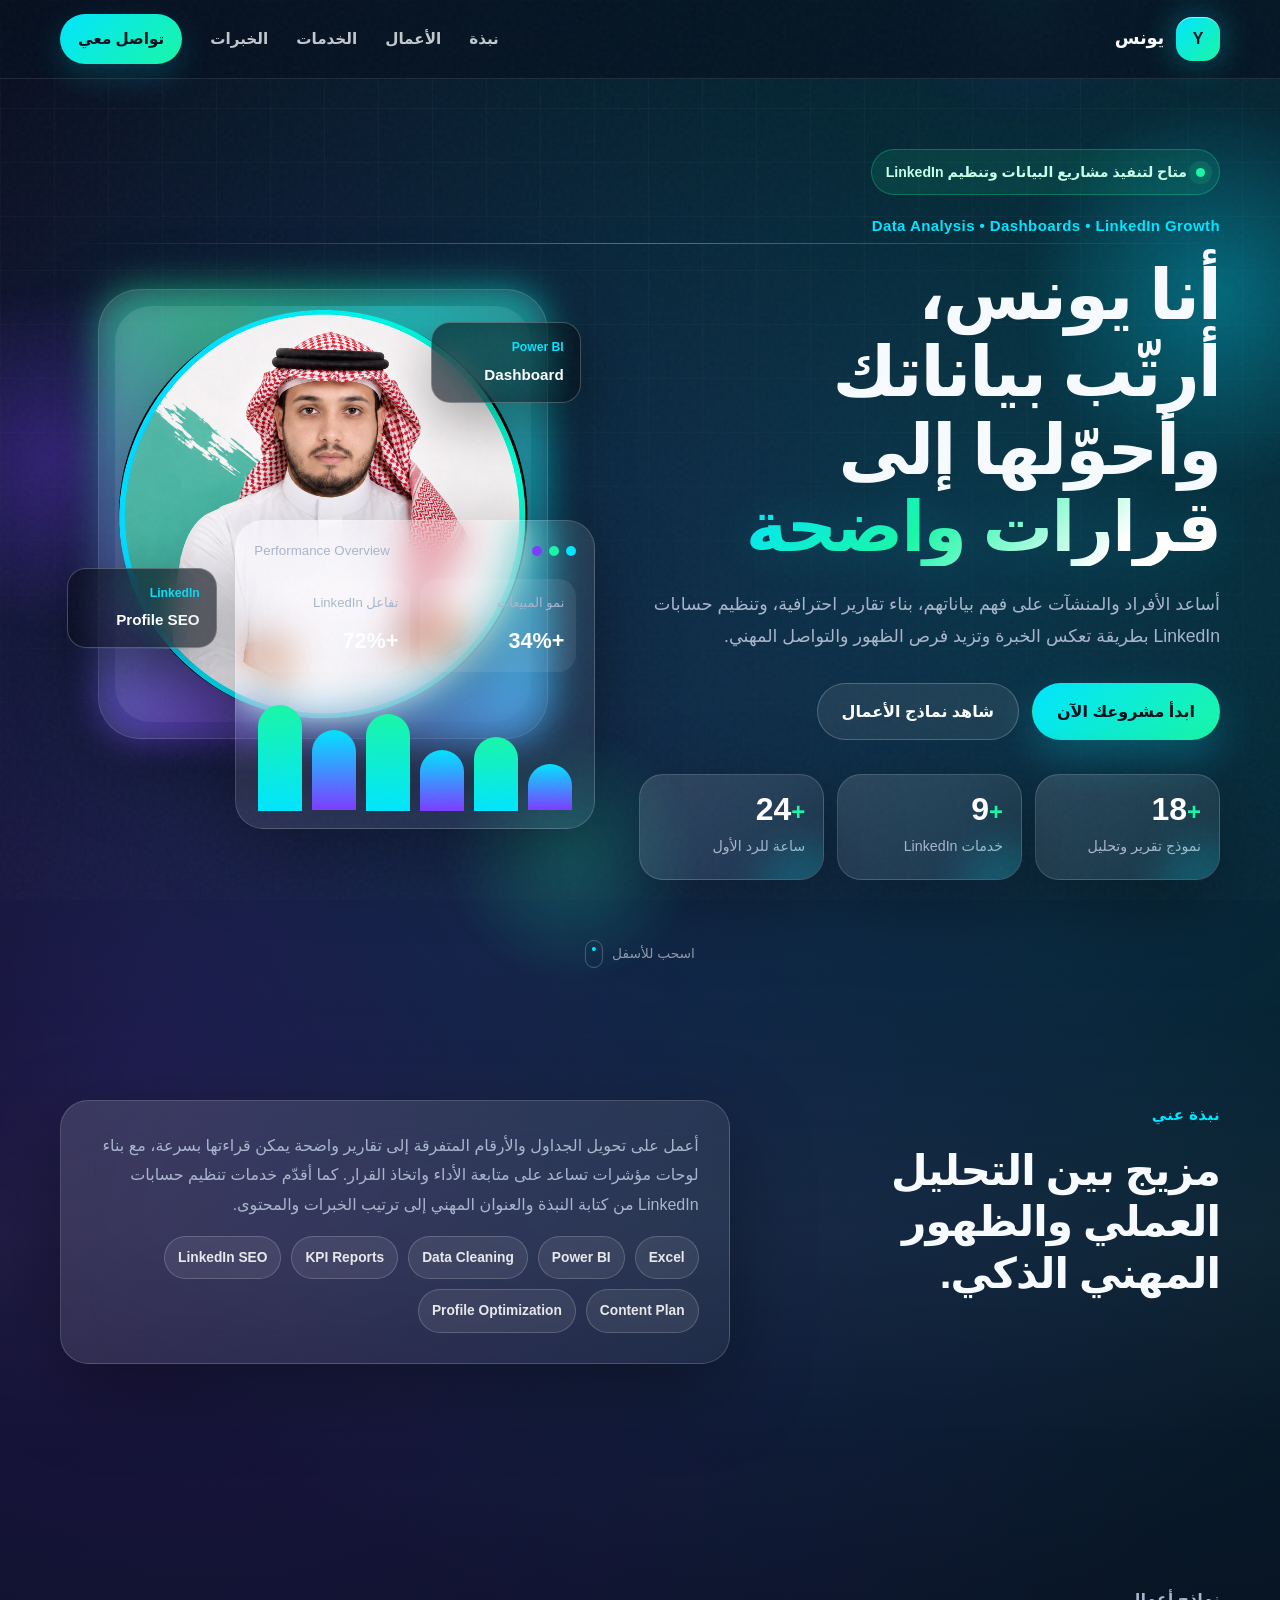
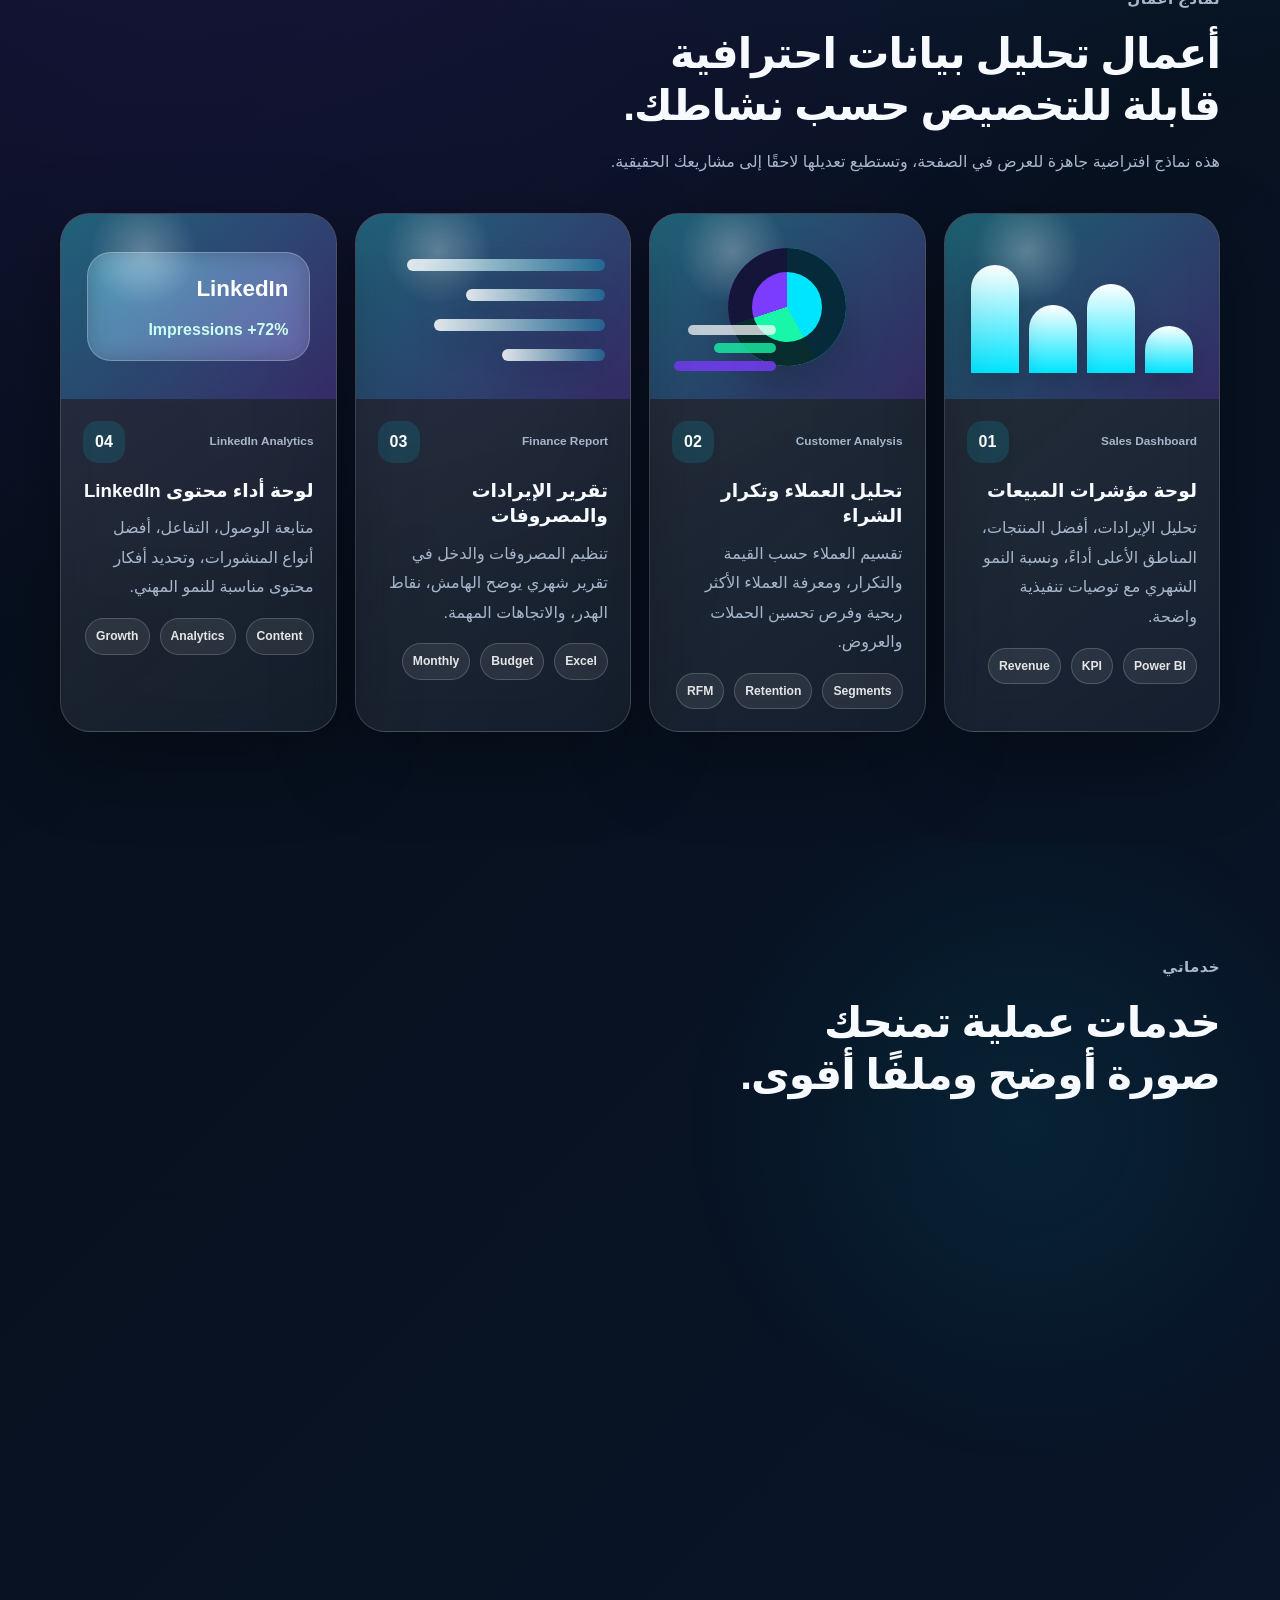
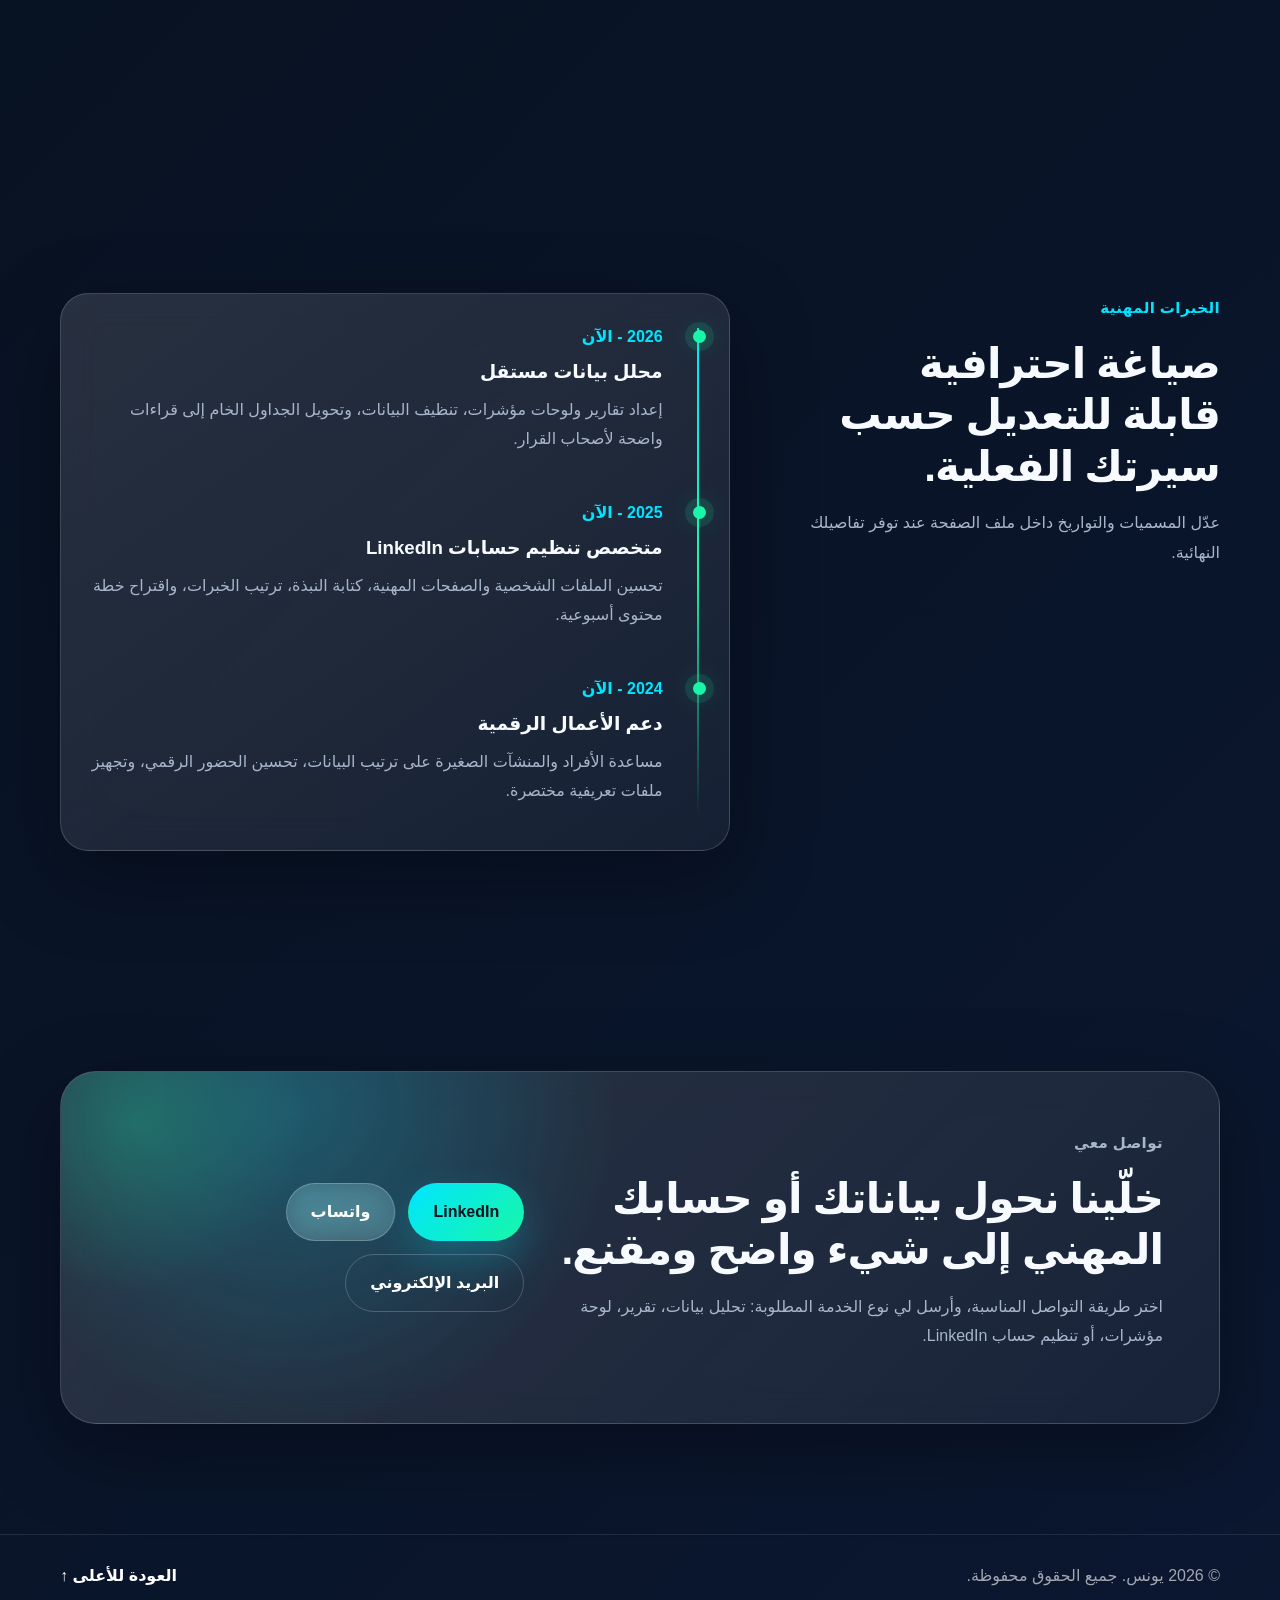
<file: index.html>
<!doctype html>
<html lang="ar" dir="rtl">
<head>
  <meta charset="utf-8" />
  <meta name="viewport" content="width=device-width, initial-scale=1" />
  <title>يونس | تحليل بيانات وتنظيم حسابات LinkedIn</title>
  <meta name="description" content="صفحة يونس المهنية: تحليل البيانات، لوحات المؤشرات، التقارير التنفيذية، وتنظيم حسابات LinkedIn للأفراد والمنشآت." />
  <meta name="theme-color" content="#08111f" />
  <meta property="og:title" content="يونس | Data Analyst & LinkedIn Specialist" />
  <meta property="og:description" content="تحويل البيانات إلى قرارات واضحة وبناء حضور مهني مؤثر على LinkedIn." />
  <meta property="og:image" content="assets/social-preview.jpg" />
  <link rel="stylesheet" href="styles.css" />
</head>
<body>
  <div class="noise" aria-hidden="true"></div>
  <div class="cursor-glow" aria-hidden="true"></div>

  <header class="site-header" id="top">
    <nav class="nav container" aria-label="التنقل الرئيسي">
      <a class="brand" href="#top" aria-label="العودة للرئيسية">
        <span class="brand-mark">Y</span>
        <span class="brand-text">يونس</span>
      </a>

      <button class="menu-toggle" type="button" aria-label="فتح القائمة" aria-expanded="false">
        <span></span><span></span><span></span>
      </button>

      <div class="nav-links" id="navLinks">
        <a href="#about">نبذة</a>
        <a href="#portfolio">الأعمال</a>
        <a href="#services">الخدمات</a>
        <a href="#experience">الخبرات</a>
        <a class="nav-cta" href="#contact">تواصل معي</a>
      </div>
    </nav>
  </header>

  <main>
    <section class="hero section" aria-label="القسم الرئيسي">
      <div class="hero-bg" aria-hidden="true">
        <span class="orb orb-1"></span>
        <span class="orb orb-2"></span>
        <span class="orb orb-3"></span>
        <span class="grid-glow"></span>
      </div>

      <div class="container hero-grid">
        <div class="hero-content reveal">
          <span class="status-pill"><i></i> متاح لتنفيذ مشاريع البيانات وتنظيم LinkedIn</span>
          <p class="eyebrow">Data Analysis • Dashboards • LinkedIn Growth</p>
          <h1>
            أنا يونس، أرتّب بياناتك وأحوّلها إلى
            <span class="gradient-text fixed-hero-word">&#1602;&#1585;&#1575;&#1585;&#1575;&#1578; &#1608;&#1575;&#1590;&#1581;&#1577;</span>
          </h1>
          <p class="hero-text">
            أساعد الأفراد والمنشآت على فهم بياناتهم، بناء تقارير احترافية، وتنظيم حسابات LinkedIn بطريقة تعكس الخبرة وتزيد فرص الظهور والتواصل المهني.
          </p>

          <div class="hero-actions">
            <a class="btn btn-primary magnetic" href="#contact">ابدأ مشروعك الآن</a>
            <a class="btn btn-outline magnetic" href="#portfolio">شاهد نماذج الأعمال</a>
          </div>

          <div class="hero-metrics" aria-label="أرقام مختصرة">
            <div class="metric-card tilt">
              <strong data-count="18">0</strong>
              <span>نموذج تقرير وتحليل</span>
            </div>
            <div class="metric-card tilt">
              <strong data-count="9">0</strong>
              <span>خدمات LinkedIn</span>
            </div>
            <div class="metric-card tilt">
              <strong data-count="24">0</strong>
              <span>ساعة للرد الأول</span>
            </div>
          </div>
        </div>

        <div class="hero-visual reveal">
          <div class="profile-shell tilt">
            <div class="profile-ring"></div>
            <img src="assets/profile-younes.png" alt="الصورة الشخصية ليونس" class="profile-img" />
            <div class="floating-badge badge-top">
              <span>Power BI</span>
              <strong>Dashboard</strong>
            </div>
            <div class="floating-badge badge-bottom">
              <span>LinkedIn</span>
              <strong>Profile SEO</strong>
            </div>
          </div>

          <div class="dashboard-card tilt" aria-label="نموذج لوحة مؤشرات">
            <div class="dash-head">
              <span></span><span></span><span></span>
              <small>Performance Overview</small>
            </div>
            <div class="dash-row">
              <div>
                <p>نمو المبيعات</p>
                <strong>+34%</strong>
              </div>
              <div>
                <p>تفاعل LinkedIn</p>
                <strong>+72%</strong>
              </div>
            </div>
            <div class="bar-chart" aria-hidden="true">
              <span style="--h:42%"></span>
              <span style="--h:67%"></span>
              <span style="--h:55%"></span>
              <span style="--h:88%"></span>
              <span style="--h:73%"></span>
              <span style="--h:96%"></span>
            </div>
          </div>
        </div>
      </div>

      <div class="scroll-hint" aria-hidden="true">اسحب للأسفل <span></span></div>
    </section>

    <section class="section about" id="about">
      <div class="container split">
        <div class="section-title reveal">
          <p class="eyebrow">نبذة عني</p>
          <h2>مزيج بين التحليل العملي والظهور المهني الذكي.</h2>
        </div>
        <div class="about-panel reveal tilt">
          <p>
            أعمل على تحويل الجداول والأرقام المتفرقة إلى تقارير واضحة يمكن قراءتها بسرعة، مع بناء لوحات مؤشرات تساعد على متابعة الأداء واتخاذ القرار. كما أقدّم خدمات تنظيم حسابات LinkedIn من كتابة النبذة والعنوان المهني إلى ترتيب الخبرات والمحتوى.
          </p>
          <div class="chips">
            <span>Excel</span>
            <span>Power BI</span>
            <span>Data Cleaning</span>
            <span>KPI Reports</span>
            <span>LinkedIn SEO</span>
            <span>Content Plan</span>
            <span>Profile Optimization</span>
          </div>
        </div>
      </div>
    </section>

    <section class="section portfolio" id="portfolio">
      <div class="container">
        <div class="section-heading reveal">
          <p class="eyebrow">نماذج أعمال</p>
          <h2>أعمال تحليل بيانات احترافية قابلة للتخصيص حسب نشاطك.</h2>
          <p>هذه نماذج افتراضية جاهزة للعرض في الصفحة، وتستطيع تعديلها لاحقًا إلى مشاريعك الحقيقية.</p>
        </div>

        <div class="portfolio-grid">
          <article class="project-card reveal tilt">
            <div class="project-media sales">
              <div class="mini-dashboard">
                <span></span><span></span><span></span><span></span>
              </div>
            </div>
            <div class="project-content">
              <div class="project-meta"><span>01</span><small>Sales Dashboard</small></div>
              <h3>لوحة مؤشرات المبيعات</h3>
              <p>تحليل الإيرادات، أفضل المنتجات، المناطق الأعلى أداءً، ونسبة النمو الشهري مع توصيات تنفيذية واضحة.</p>
              <div class="tags"><span>Power BI</span><span>KPI</span><span>Revenue</span></div>
            </div>
          </article>

          <article class="project-card reveal tilt">
            <div class="project-media customers">
              <div class="donut"></div>
              <div class="legend"><span></span><span></span><span></span></div>
            </div>
            <div class="project-content">
              <div class="project-meta"><span>02</span><small>Customer Analysis</small></div>
              <h3>تحليل العملاء وتكرار الشراء</h3>
              <p>تقسيم العملاء حسب القيمة والتكرار، ومعرفة العملاء الأكثر ربحية وفرص تحسين الحملات والعروض.</p>
              <div class="tags"><span>Segments</span><span>Retention</span><span>RFM</span></div>
            </div>
          </article>

          <article class="project-card reveal tilt">
            <div class="project-media finance">
              <div class="finance-lines"><span></span><span></span><span></span><span></span></div>
            </div>
            <div class="project-content">
              <div class="project-meta"><span>03</span><small>Finance Report</small></div>
              <h3>تقرير الإيرادات والمصروفات</h3>
              <p>تنظيم المصروفات والدخل في تقرير شهري يوضح الهامش، نقاط الهدر، والاتجاهات المهمة.</p>
              <div class="tags"><span>Excel</span><span>Budget</span><span>Monthly</span></div>
            </div>
          </article>

          <article class="project-card reveal tilt">
            <div class="project-media linkedin">
              <div class="post-card"><strong>LinkedIn</strong><p>Impressions +72%</p></div>
            </div>
            <div class="project-content">
              <div class="project-meta"><span>04</span><small>LinkedIn Analytics</small></div>
              <h3>لوحة أداء محتوى LinkedIn</h3>
              <p>متابعة الوصول، التفاعل، أفضل أنواع المنشورات، وتحديد أفكار محتوى مناسبة للنمو المهني.</p>
              <div class="tags"><span>Content</span><span>Analytics</span><span>Growth</span></div>
            </div>
          </article>
        </div>
      </div>
    </section>

    <section class="section services" id="services">
      <div class="container">
        <div class="section-heading reveal">
          <p class="eyebrow">خدماتي</p>
          <h2>خدمات عملية تمنحك صورة أوضح وملفًا أقوى.</h2>
        </div>

        <div class="services-grid">
          <article class="service-card reveal tilt">
            <span class="service-icon">01</span>
            <h3>تحليل وتنظيف البيانات</h3>
            <p>ترتيب الجداول، معالجة التكرار والأخطاء، بناء مؤشرات واضحة، وتجهيز ملف قابل للتحليل.</p>
          </article>
          <article class="service-card reveal tilt">
            <span class="service-icon">02</span>
            <h3>تقارير ولوحات مؤشرات</h3>
            <p>تصميم تقارير Excel أو Power BI للمبيعات، المصروفات، العملاء، الحملات، والعمليات اليومية.</p>
          </article>
          <article class="service-card reveal tilt">
            <span class="service-icon">03</span>
            <h3>تنظيم حساب LinkedIn</h3>
            <p>تحسين العنوان المهني، النبذة، الخبرات، المهارات، صورة الغلاف، وقسم Featured.</p>
          </article>
          <article class="service-card reveal tilt">
            <span class="service-icon">04</span>
            <h3>خطة محتوى LinkedIn</h3>
            <p>أفكار منشورات، صياغة محتوى احترافي، تقويم نشر، ورسائل تواصل مناسبة للفئة المستهدفة.</p>
          </article>
          <article class="service-card reveal tilt">
            <span class="service-icon">05</span>
            <h3>تحسين الظهور المهني</h3>
            <p>ترتيب الهوية المهنية وصياغة عرض مختصر لخدماتك يساعدك في التواصل وجذب الفرص.</p>
          </article>
          <article class="service-card reveal tilt">
            <span class="service-icon">06</span>
            <h3>تقرير أداء شهري</h3>
            <p>ملخص شهري مبسط يوضح النتائج، ما الذي تحسن، وما الخطوة القادمة بناءً على البيانات.</p>
          </article>
        </div>
      </div>
    </section>

    <section class="section experience" id="experience">
      <div class="container split">
        <div class="section-title reveal">
          <p class="eyebrow">الخبرات المهنية</p>
          <h2>صياغة احترافية قابلة للتعديل حسب سيرتك الفعلية.</h2>
          <p class="muted">عدّل المسميات والتواريخ داخل ملف الصفحة عند توفر تفاصيلك النهائية.</p>
        </div>

        <div class="timeline reveal">
          <div class="timeline-item">
            <span>2026 - الآن</span>
            <h3>محلل بيانات مستقل</h3>
            <p>إعداد تقارير ولوحات مؤشرات، تنظيف البيانات، وتحويل الجداول الخام إلى قراءات واضحة لأصحاب القرار.</p>
          </div>
          <div class="timeline-item">
            <span>2025 - الآن</span>
            <h3>متخصص تنظيم حسابات LinkedIn</h3>
            <p>تحسين الملفات الشخصية والصفحات المهنية، كتابة النبذة، ترتيب الخبرات، واقتراح خطة محتوى أسبوعية.</p>
          </div>
          <div class="timeline-item">
            <span>2024 - الآن</span>
            <h3>دعم الأعمال الرقمية</h3>
            <p>مساعدة الأفراد والمنشآت الصغيرة على ترتيب البيانات، تحسين الحضور الرقمي، وتجهيز ملفات تعريفية مختصرة.</p>
          </div>
        </div>
      </div>
    </section>

    <section class="section contact" id="contact">
      <div class="container">
        <div class="contact-card reveal tilt">
          <div>
            <p class="eyebrow">تواصل معي</p>
            <h2>خلّينا نحول بياناتك أو حسابك المهني إلى شيء واضح ومقنع.</h2>
            <p>اختر طريقة التواصل المناسبة، وأرسل لي نوع الخدمة المطلوبة: تحليل بيانات، تقرير، لوحة مؤشرات، أو تنظيم حساب LinkedIn.</p>
          </div>

          <div class="contact-actions">
            <a class="btn btn-primary magnetic" href="https://www.linkedin.com/in/YOUR-LINKEDIN" target="_blank" rel="noopener">LinkedIn</a>
            <a class="btn btn-outline light magnetic" href="https://wa.me/9665XXXXXXXX" target="_blank" rel="noopener">واتساب</a>
            <a class="btn btn-ghost magnetic" href="mailto:you@example.com">البريد الإلكتروني</a>
          </div>
        </div>
      </div>
    </section>
  </main>

  <footer class="footer">
    <div class="container footer-content">
      <p>© <span id="year"></span> يونس. جميع الحقوق محفوظة.</p>
      <a href="#top">العودة للأعلى ↑</a>
    </div>
  </footer>

  <script src="script.js"></script>
</body>
</html>
</file>
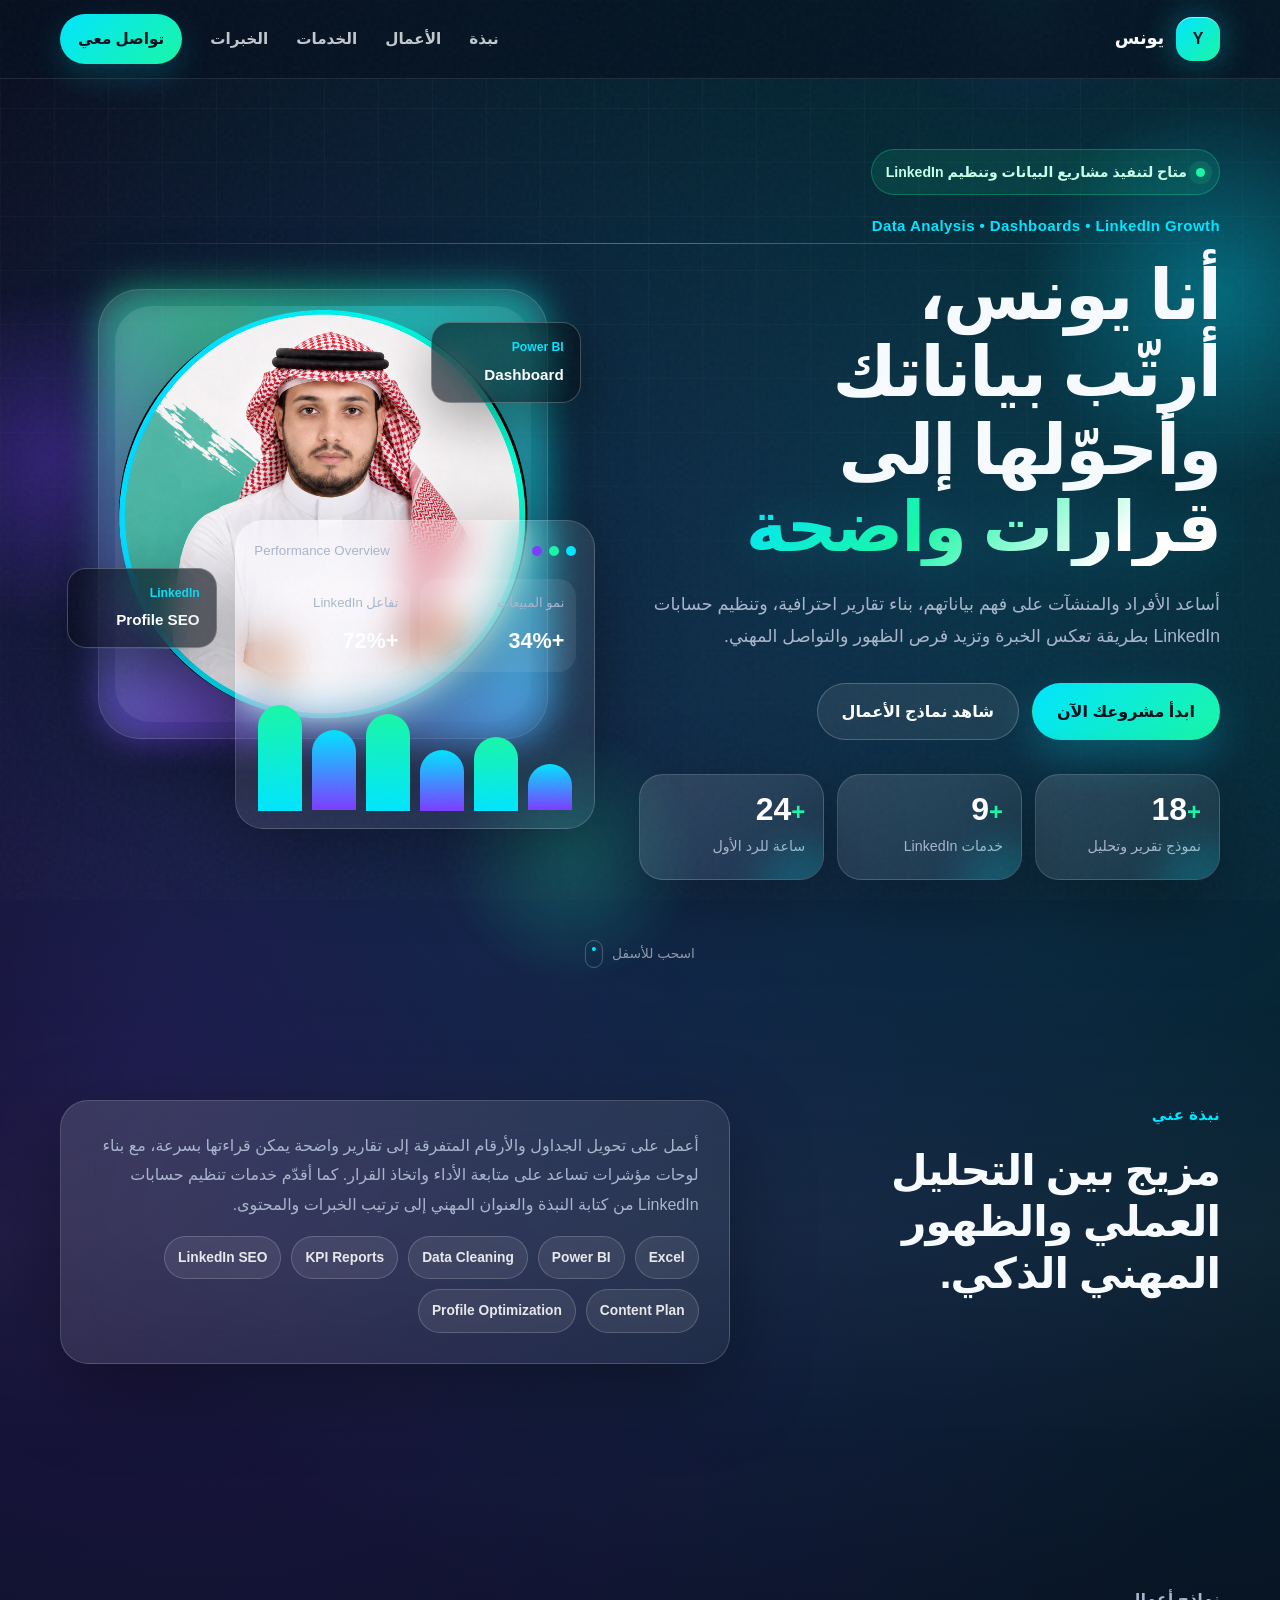
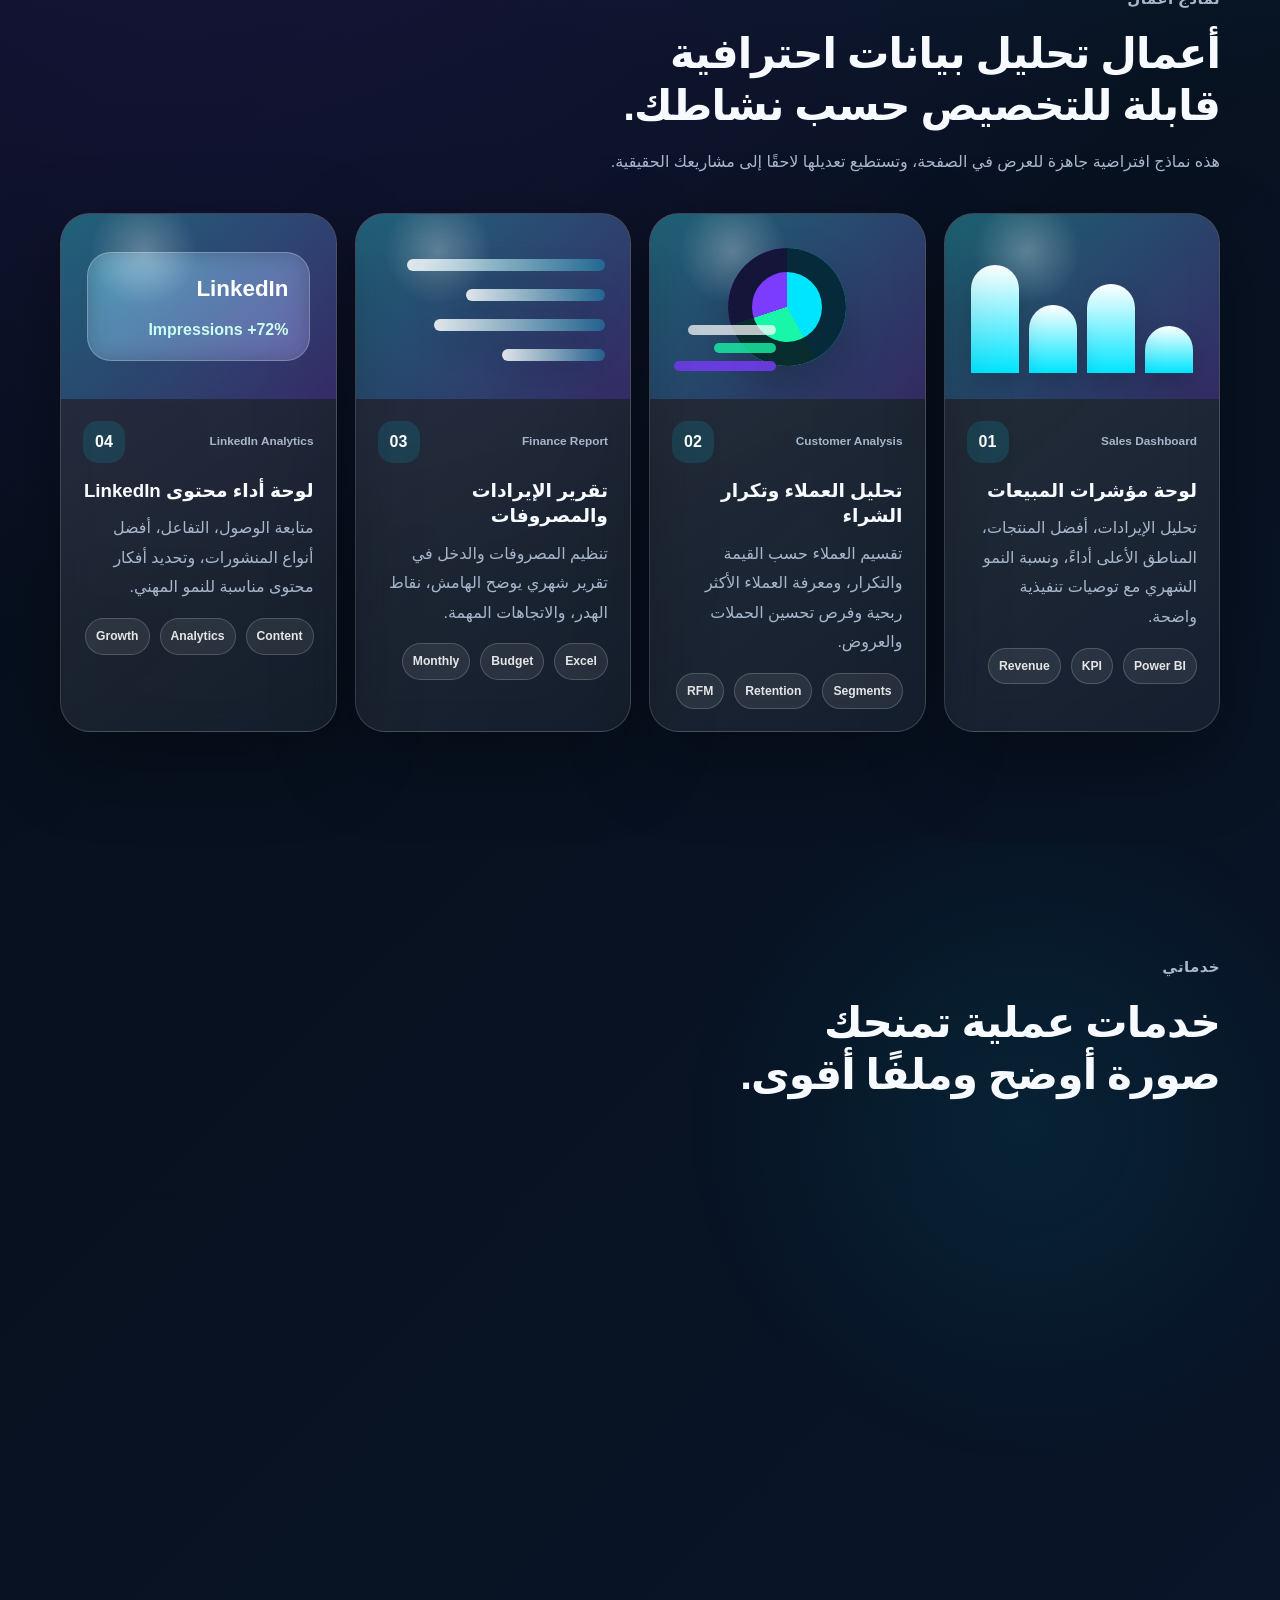
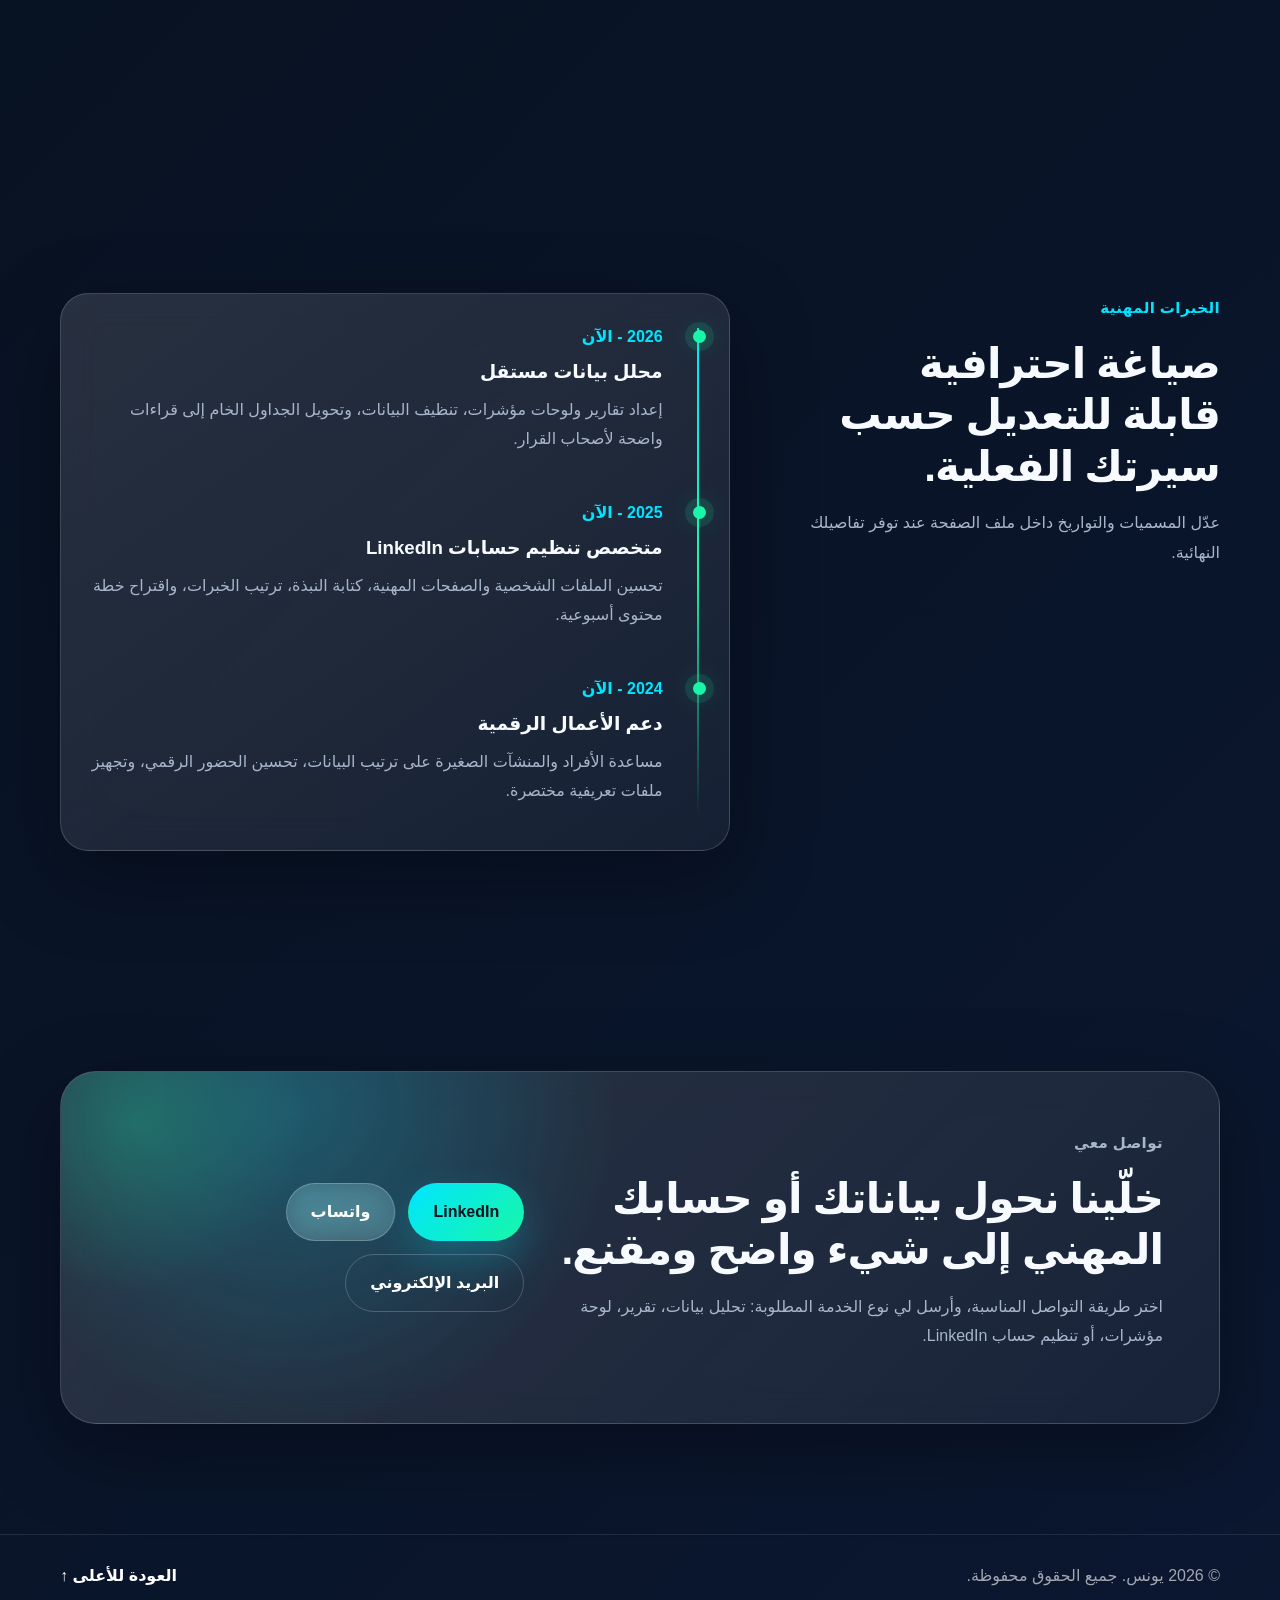
<file: index.backup.html>
<!doctype html>
<html lang="ar" dir="rtl">
<head>
  <meta charset="utf-8" />
  <meta name="viewport" content="width=device-width, initial-scale=1" />
  <title>يونس | تحليل بيانات وتنظيم حسابات LinkedIn</title>
  <meta name="description" content="صفحة يونس المهنية: تحليل البيانات، لوحات المؤشرات، التقارير التنفيذية، وتنظيم حسابات LinkedIn للأفراد والمنشآت." />
  <meta name="theme-color" content="#08111f" />
  <meta property="og:title" content="يونس | Data Analyst & LinkedIn Specialist" />
  <meta property="og:description" content="تحويل البيانات إلى قرارات واضحة وبناء حضور مهني مؤثر على LinkedIn." />
  <meta property="og:image" content="assets/social-preview.jpg" />
  <link rel="stylesheet" href="styles.css" />
</head>
<body>
  <div class="noise" aria-hidden="true"></div>
  <div class="cursor-glow" aria-hidden="true"></div>

  <header class="site-header" id="top">
    <nav class="nav container" aria-label="التنقل الرئيسي">
      <a class="brand" href="#top" aria-label="العودة للرئيسية">
        <span class="brand-mark">Y</span>
        <span class="brand-text">يونس</span>
      </a>

      <button class="menu-toggle" type="button" aria-label="فتح القائمة" aria-expanded="false">
        <span></span><span></span><span></span>
      </button>

      <div class="nav-links" id="navLinks">
        <a href="#about">نبذة</a>
        <a href="#portfolio">الأعمال</a>
        <a href="#services">الخدمات</a>
        <a href="#experience">الخبرات</a>
        <a class="nav-cta" href="#contact">تواصل معي</a>
      </div>
    </nav>
  </header>

  <main>
    <section class="hero section" aria-label="القسم الرئيسي">
      <div class="hero-bg" aria-hidden="true">
        <span class="orb orb-1"></span>
        <span class="orb orb-2"></span>
        <span class="orb orb-3"></span>
        <span class="grid-glow"></span>
      </div>

      <div class="container hero-grid">
        <div class="hero-content reveal">
          <span class="status-pill"><i></i> متاح لتنفيذ مشاريع البيانات وتنظيم LinkedIn</span>
          <p class="eyebrow">Data Analysis • Dashboards • LinkedIn Growth</p>
          <h1>
            أنا يونس، أرتّب بياناتك وأحوّلها إلى
            <span class="gradient-text typed-text" data-words="قرارات واضحة,لوحات مؤشرات,تقارير تنفيذية,حضور مهني أقوى">قرارات واضحة</span>
          </h1>
          <p class="hero-text">
            أساعد الأفراد والمنشآت على فهم بياناتهم، بناء تقارير احترافية، وتنظيم حسابات LinkedIn بطريقة تعكس الخبرة وتزيد فرص الظهور والتواصل المهني.
          </p>

          <div class="hero-actions">
            <a class="btn btn-primary magnetic" href="#contact">ابدأ مشروعك الآن</a>
            <a class="btn btn-outline magnetic" href="#portfolio">شاهد نماذج الأعمال</a>
          </div>

          <div class="hero-metrics" aria-label="أرقام مختصرة">
            <div class="metric-card tilt">
              <strong data-count="18">0</strong>
              <span>نموذج تقرير وتحليل</span>
            </div>
            <div class="metric-card tilt">
              <strong data-count="9">0</strong>
              <span>خدمات LinkedIn</span>
            </div>
            <div class="metric-card tilt">
              <strong data-count="24">0</strong>
              <span>ساعة للرد الأول</span>
            </div>
          </div>
        </div>

        <div class="hero-visual reveal">
          <div class="profile-shell tilt">
            <div class="profile-ring"></div>
            <img src="assets/profile-younes.png" alt="الصورة الشخصية ليونس" class="profile-img" />
            <div class="floating-badge badge-top">
              <span>Power BI</span>
              <strong>Dashboard</strong>
            </div>
            <div class="floating-badge badge-bottom">
              <span>LinkedIn</span>
              <strong>Profile SEO</strong>
            </div>
          </div>

          <div class="dashboard-card tilt" aria-label="نموذج لوحة مؤشرات">
            <div class="dash-head">
              <span></span><span></span><span></span>
              <small>Performance Overview</small>
            </div>
            <div class="dash-row">
              <div>
                <p>نمو المبيعات</p>
                <strong>+34%</strong>
              </div>
              <div>
                <p>تفاعل LinkedIn</p>
                <strong>+72%</strong>
              </div>
            </div>
            <div class="bar-chart" aria-hidden="true">
              <span style="--h:42%"></span>
              <span style="--h:67%"></span>
              <span style="--h:55%"></span>
              <span style="--h:88%"></span>
              <span style="--h:73%"></span>
              <span style="--h:96%"></span>
            </div>
          </div>
        </div>
      </div>

      <div class="scroll-hint" aria-hidden="true">اسحب للأسفل <span></span></div>
    </section>

    <section class="section about" id="about">
      <div class="container split">
        <div class="section-title reveal">
          <p class="eyebrow">نبذة عني</p>
          <h2>مزيج بين التحليل العملي والظهور المهني الذكي.</h2>
        </div>
        <div class="about-panel reveal tilt">
          <p>
            أعمل على تحويل الجداول والأرقام المتفرقة إلى تقارير واضحة يمكن قراءتها بسرعة، مع بناء لوحات مؤشرات تساعد على متابعة الأداء واتخاذ القرار. كما أقدّم خدمات تنظيم حسابات LinkedIn من كتابة النبذة والعنوان المهني إلى ترتيب الخبرات والمحتوى.
          </p>
          <div class="chips">
            <span>Excel</span>
            <span>Power BI</span>
            <span>Data Cleaning</span>
            <span>KPI Reports</span>
            <span>LinkedIn SEO</span>
            <span>Content Plan</span>
            <span>Profile Optimization</span>
          </div>
        </div>
      </div>
    </section>

    <section class="section portfolio" id="portfolio">
      <div class="container">
        <div class="section-heading reveal">
          <p class="eyebrow">نماذج أعمال</p>
          <h2>أعمال تحليل بيانات احترافية قابلة للتخصيص حسب نشاطك.</h2>
          <p>هذه نماذج افتراضية جاهزة للعرض في الصفحة، وتستطيع تعديلها لاحقًا إلى مشاريعك الحقيقية.</p>
        </div>

        <div class="portfolio-grid">
          <article class="project-card reveal tilt">
            <div class="project-media sales">
              <div class="mini-dashboard">
                <span></span><span></span><span></span><span></span>
              </div>
            </div>
            <div class="project-content">
              <div class="project-meta"><span>01</span><small>Sales Dashboard</small></div>
              <h3>لوحة مؤشرات المبيعات</h3>
              <p>تحليل الإيرادات، أفضل المنتجات، المناطق الأعلى أداءً، ونسبة النمو الشهري مع توصيات تنفيذية واضحة.</p>
              <div class="tags"><span>Power BI</span><span>KPI</span><span>Revenue</span></div>
            </div>
          </article>

          <article class="project-card reveal tilt">
            <div class="project-media customers">
              <div class="donut"></div>
              <div class="legend"><span></span><span></span><span></span></div>
            </div>
            <div class="project-content">
              <div class="project-meta"><span>02</span><small>Customer Analysis</small></div>
              <h3>تحليل العملاء وتكرار الشراء</h3>
              <p>تقسيم العملاء حسب القيمة والتكرار، ومعرفة العملاء الأكثر ربحية وفرص تحسين الحملات والعروض.</p>
              <div class="tags"><span>Segments</span><span>Retention</span><span>RFM</span></div>
            </div>
          </article>

          <article class="project-card reveal tilt">
            <div class="project-media finance">
              <div class="finance-lines"><span></span><span></span><span></span><span></span></div>
            </div>
            <div class="project-content">
              <div class="project-meta"><span>03</span><small>Finance Report</small></div>
              <h3>تقرير الإيرادات والمصروفات</h3>
              <p>تنظيم المصروفات والدخل في تقرير شهري يوضح الهامش، نقاط الهدر، والاتجاهات المهمة.</p>
              <div class="tags"><span>Excel</span><span>Budget</span><span>Monthly</span></div>
            </div>
          </article>

          <article class="project-card reveal tilt">
            <div class="project-media linkedin">
              <div class="post-card"><strong>LinkedIn</strong><p>Impressions +72%</p></div>
            </div>
            <div class="project-content">
              <div class="project-meta"><span>04</span><small>LinkedIn Analytics</small></div>
              <h3>لوحة أداء محتوى LinkedIn</h3>
              <p>متابعة الوصول، التفاعل، أفضل أنواع المنشورات، وتحديد أفكار محتوى مناسبة للنمو المهني.</p>
              <div class="tags"><span>Content</span><span>Analytics</span><span>Growth</span></div>
            </div>
          </article>
        </div>
      </div>
    </section>

    <section class="section services" id="services">
      <div class="container">
        <div class="section-heading reveal">
          <p class="eyebrow">خدماتي</p>
          <h2>خدمات عملية تمنحك صورة أوضح وملفًا أقوى.</h2>
        </div>

        <div class="services-grid">
          <article class="service-card reveal tilt">
            <span class="service-icon">01</span>
            <h3>تحليل وتنظيف البيانات</h3>
            <p>ترتيب الجداول، معالجة التكرار والأخطاء، بناء مؤشرات واضحة، وتجهيز ملف قابل للتحليل.</p>
          </article>
          <article class="service-card reveal tilt">
            <span class="service-icon">02</span>
            <h3>تقارير ولوحات مؤشرات</h3>
            <p>تصميم تقارير Excel أو Power BI للمبيعات، المصروفات، العملاء، الحملات، والعمليات اليومية.</p>
          </article>
          <article class="service-card reveal tilt">
            <span class="service-icon">03</span>
            <h3>تنظيم حساب LinkedIn</h3>
            <p>تحسين العنوان المهني، النبذة، الخبرات، المهارات، صورة الغلاف، وقسم Featured.</p>
          </article>
          <article class="service-card reveal tilt">
            <span class="service-icon">04</span>
            <h3>خطة محتوى LinkedIn</h3>
            <p>أفكار منشورات، صياغة محتوى احترافي، تقويم نشر، ورسائل تواصل مناسبة للفئة المستهدفة.</p>
          </article>
          <article class="service-card reveal tilt">
            <span class="service-icon">05</span>
            <h3>تحسين الظهور المهني</h3>
            <p>ترتيب الهوية المهنية وصياغة عرض مختصر لخدماتك يساعدك في التواصل وجذب الفرص.</p>
          </article>
          <article class="service-card reveal tilt">
            <span class="service-icon">06</span>
            <h3>تقرير أداء شهري</h3>
            <p>ملخص شهري مبسط يوضح النتائج، ما الذي تحسن، وما الخطوة القادمة بناءً على البيانات.</p>
          </article>
        </div>
      </div>
    </section>

    <section class="section experience" id="experience">
      <div class="container split">
        <div class="section-title reveal">
          <p class="eyebrow">الخبرات المهنية</p>
          <h2>صياغة احترافية قابلة للتعديل حسب سيرتك الفعلية.</h2>
          <p class="muted">عدّل المسميات والتواريخ داخل ملف الصفحة عند توفر تفاصيلك النهائية.</p>
        </div>

        <div class="timeline reveal">
          <div class="timeline-item">
            <span>2026 - الآن</span>
            <h3>محلل بيانات مستقل</h3>
            <p>إعداد تقارير ولوحات مؤشرات، تنظيف البيانات، وتحويل الجداول الخام إلى قراءات واضحة لأصحاب القرار.</p>
          </div>
          <div class="timeline-item">
            <span>2025 - الآن</span>
            <h3>متخصص تنظيم حسابات LinkedIn</h3>
            <p>تحسين الملفات الشخصية والصفحات المهنية، كتابة النبذة، ترتيب الخبرات، واقتراح خطة محتوى أسبوعية.</p>
          </div>
          <div class="timeline-item">
            <span>2024 - الآن</span>
            <h3>دعم الأعمال الرقمية</h3>
            <p>مساعدة الأفراد والمنشآت الصغيرة على ترتيب البيانات، تحسين الحضور الرقمي، وتجهيز ملفات تعريفية مختصرة.</p>
          </div>
        </div>
      </div>
    </section>

    <section class="section contact" id="contact">
      <div class="container">
        <div class="contact-card reveal tilt">
          <div>
            <p class="eyebrow">تواصل معي</p>
            <h2>خلّينا نحول بياناتك أو حسابك المهني إلى شيء واضح ومقنع.</h2>
            <p>اختر طريقة التواصل المناسبة، وأرسل لي نوع الخدمة المطلوبة: تحليل بيانات، تقرير، لوحة مؤشرات، أو تنظيم حساب LinkedIn.</p>
          </div>

          <div class="contact-actions">
            <a class="btn btn-primary magnetic" href="https://www.linkedin.com/in/YOUR-LINKEDIN" target="_blank" rel="noopener">LinkedIn</a>
            <a class="btn btn-outline light magnetic" href="https://wa.me/9665XXXXXXXX" target="_blank" rel="noopener">واتساب</a>
            <a class="btn btn-ghost magnetic" href="mailto:you@example.com">البريد الإلكتروني</a>
          </div>
        </div>
      </div>
    </section>
  </main>

  <footer class="footer">
    <div class="container footer-content">
      <p>© <span id="year"></span> يونس. جميع الحقوق محفوظة.</p>
      <a href="#top">العودة للأعلى ↑</a>
    </div>
  </footer>

  <script src="script.js"></script>
</body>
</html>
</file>
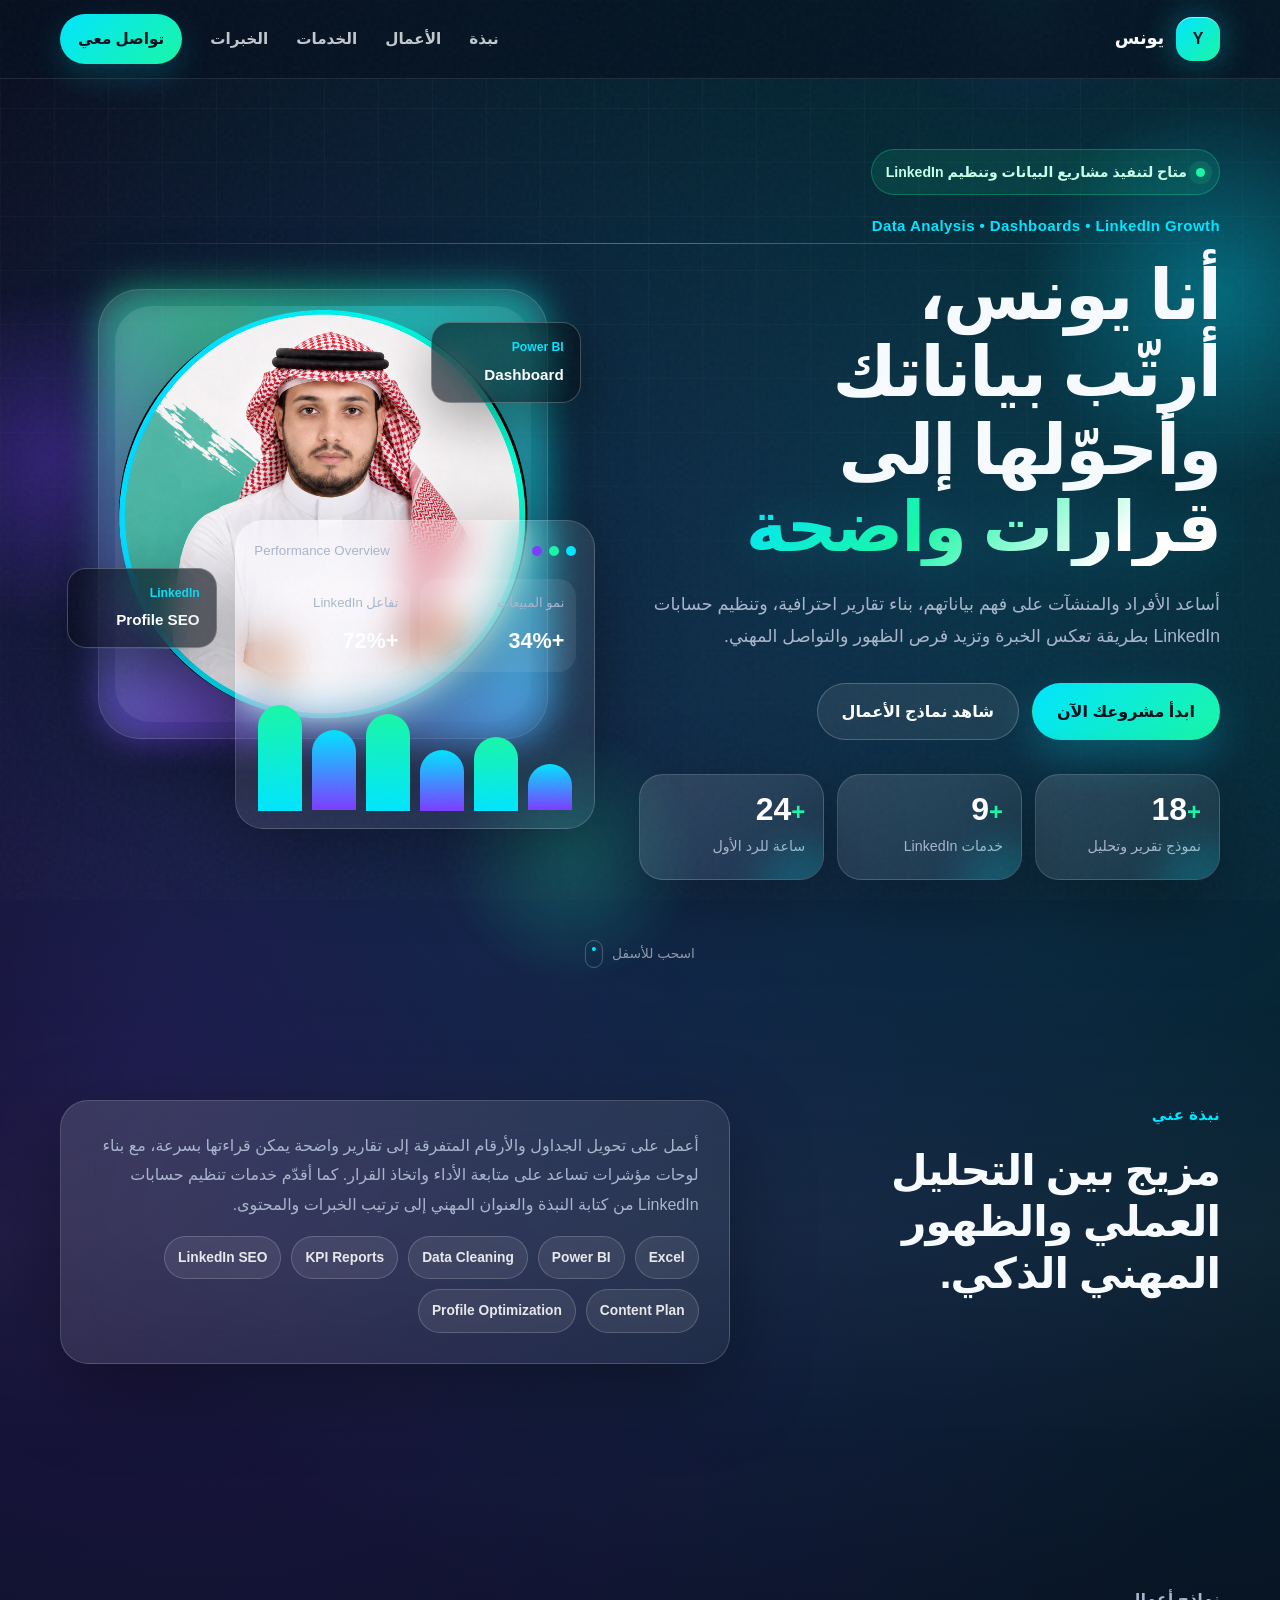
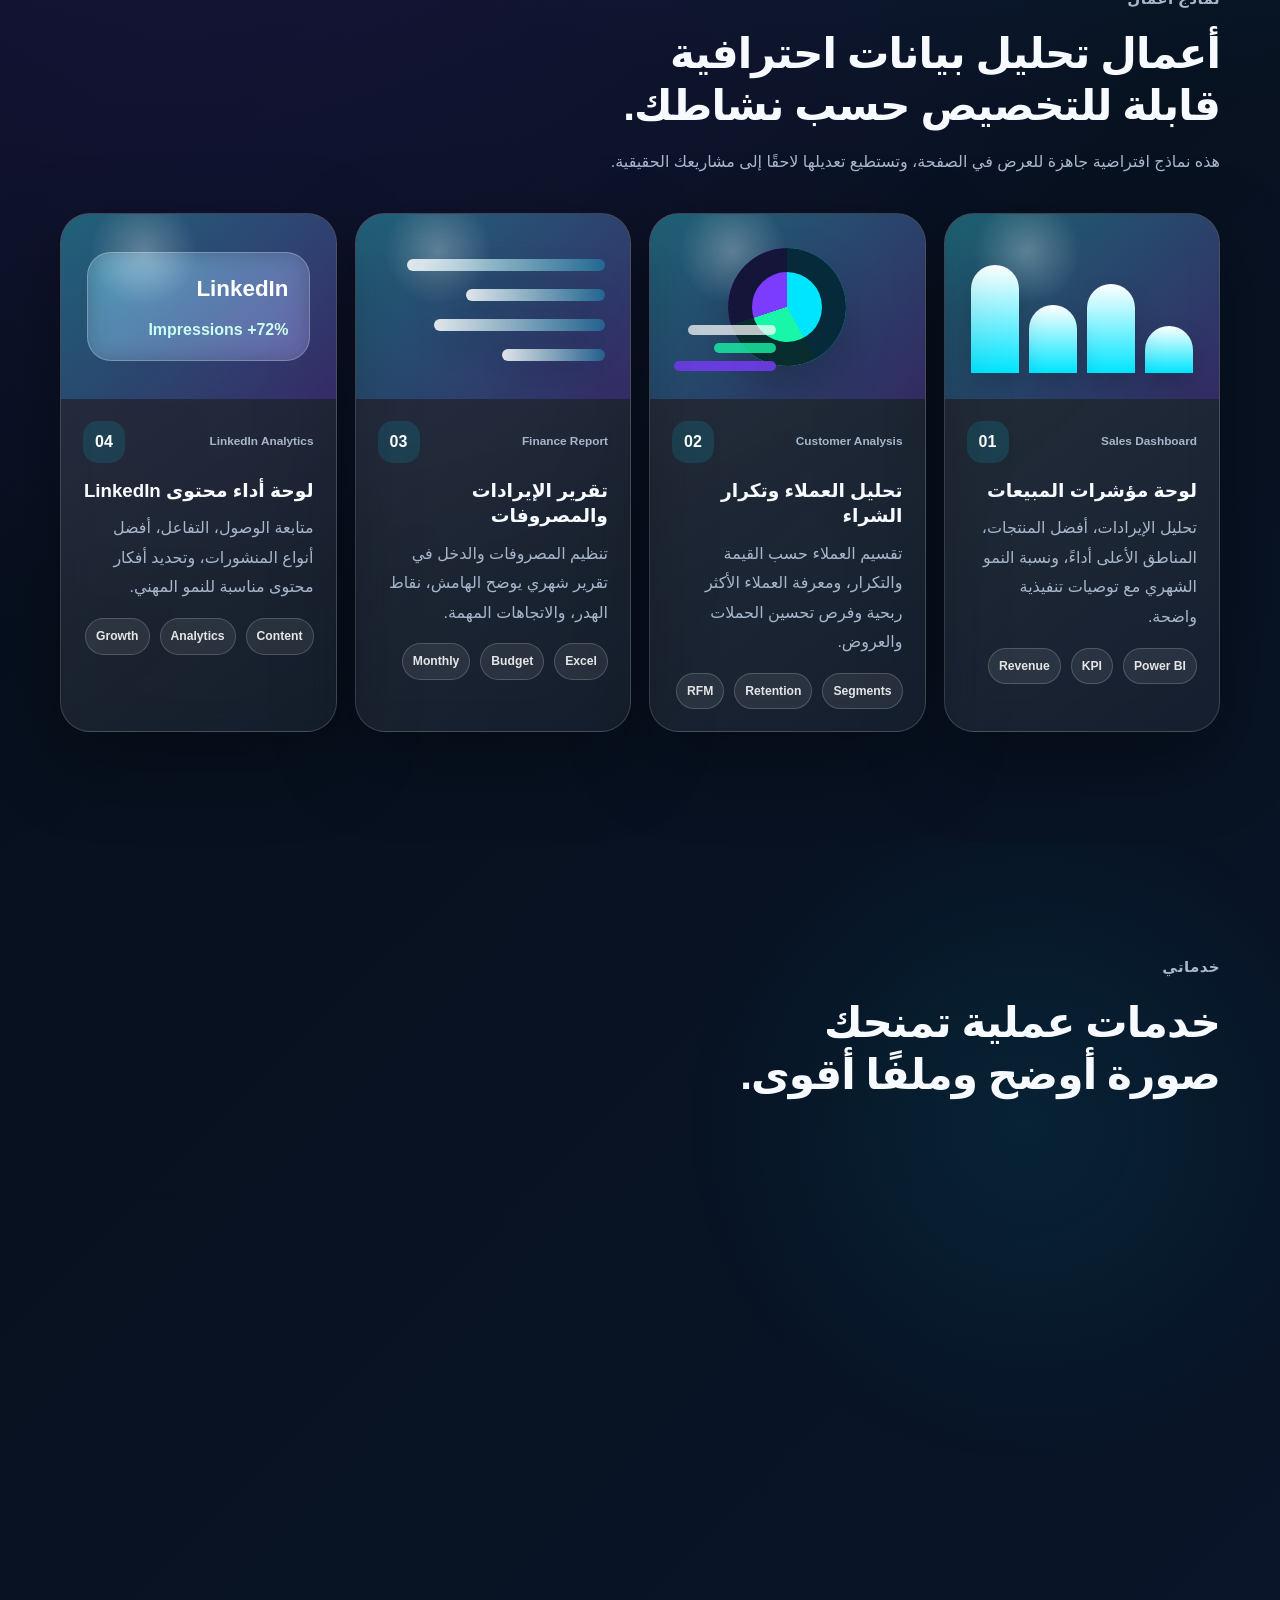
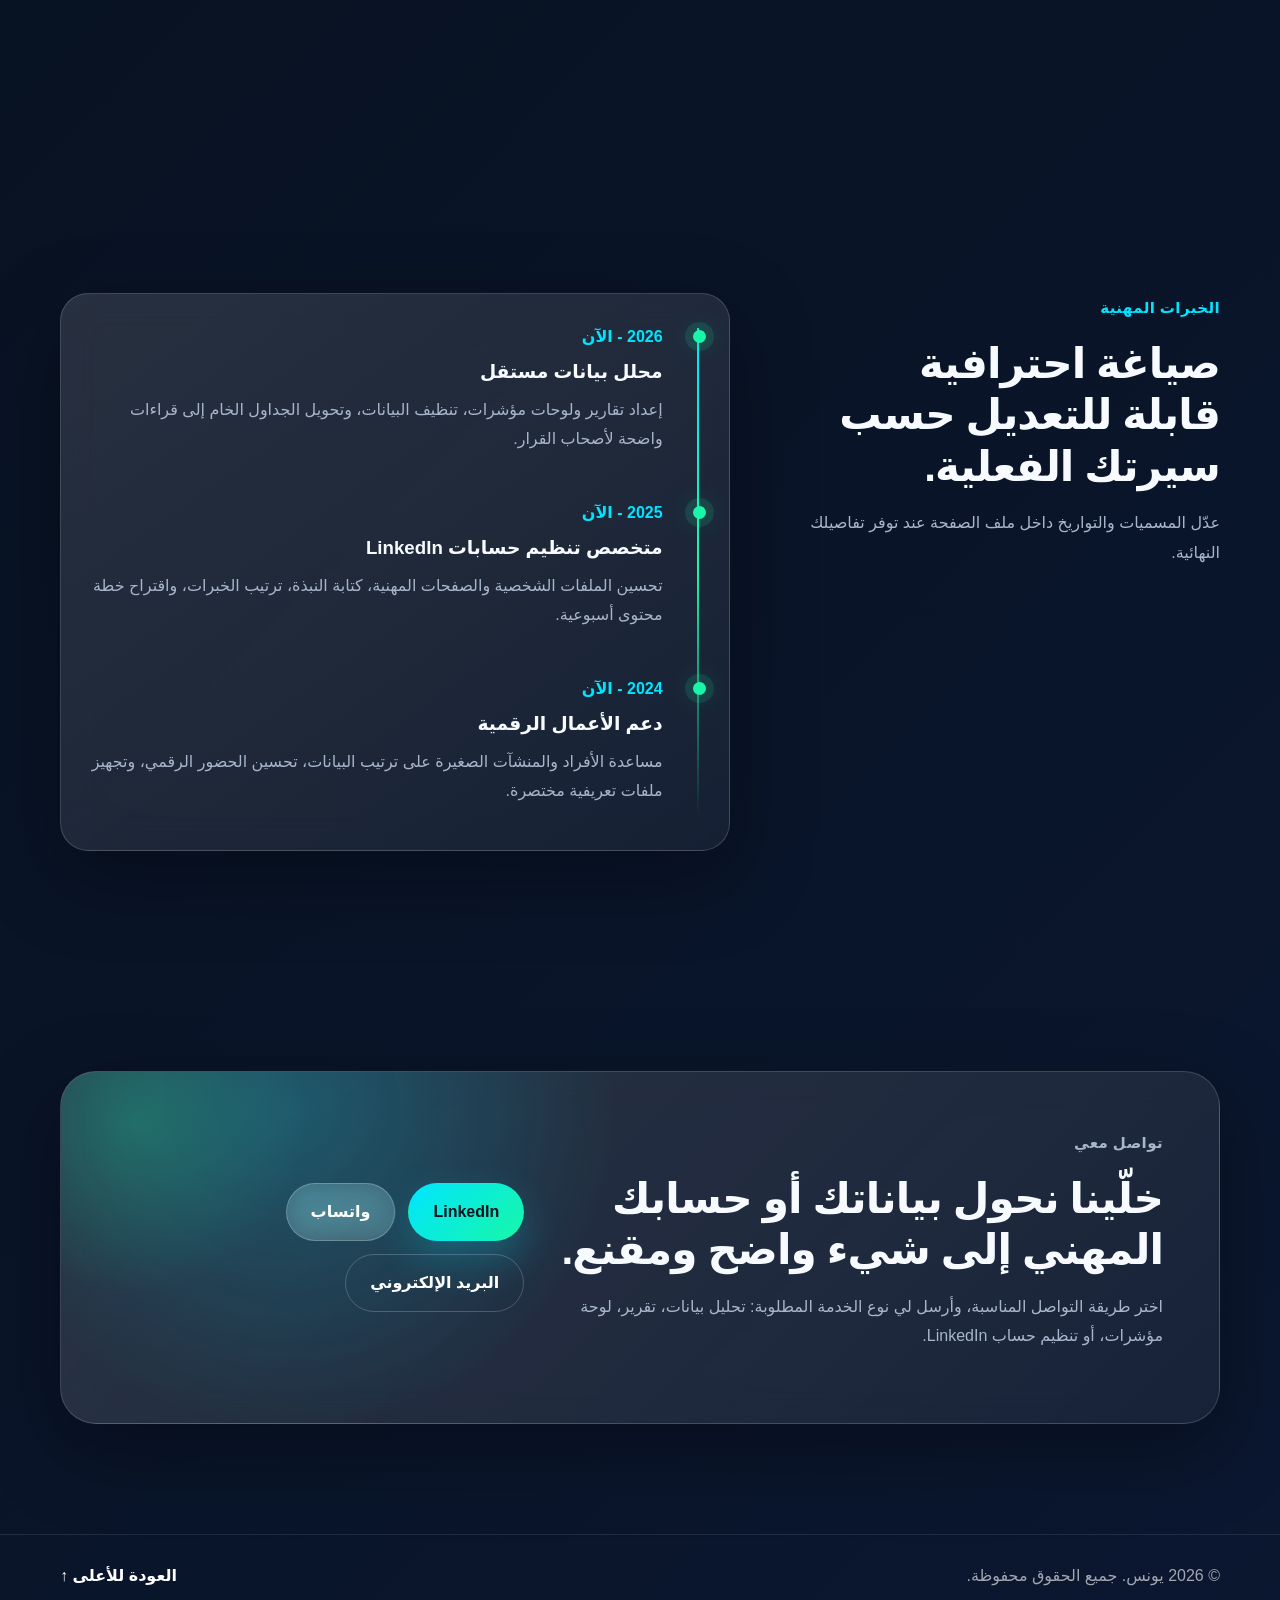
<file: index.before-counters.html>
<!doctype html>
<html lang="ar" dir="rtl">
<head>
  <meta charset="utf-8" />
  <meta name="viewport" content="width=device-width, initial-scale=1" />
  <title>يونس | تحليل بيانات وتنظيم حسابات LinkedIn</title>
  <meta name="description" content="صفحة يونس المهنية: تحليل البيانات، لوحات المؤشرات، التقارير التنفيذية، وتنظيم حسابات LinkedIn للأفراد والمنشآت." />
  <meta name="theme-color" content="#08111f" />
  <meta property="og:title" content="يونس | Data Analyst & LinkedIn Specialist" />
  <meta property="og:description" content="تحويل البيانات إلى قرارات واضحة وبناء حضور مهني مؤثر على LinkedIn." />
  <meta property="og:image" content="assets/social-preview.jpg" />
  <link rel="stylesheet" href="styles.css?v=safe-motion-mobile-1" />
</head>
<body>
  <div class="noise" aria-hidden="true"></div>
  <div class="cursor-glow" aria-hidden="true"></div>

  <header class="site-header" id="top">
    <nav class="nav container" aria-label="التنقل الرئيسي">
      <a class="brand" href="#top" aria-label="العودة للرئيسية">
        <span class="brand-mark">Y</span>
        <span class="brand-text">يونس</span>
      </a>

      <button class="menu-toggle" type="button" aria-label="فتح القائمة" aria-expanded="false">
        <span></span><span></span><span></span>
      </button>

      <div class="nav-links" id="navLinks">
        <a href="#about">نبذة</a>
        <a href="#portfolio">الأعمال</a>
        <a href="#services">الخدمات</a>
        <a href="#experience">الخبرات</a>
        <a class="nav-cta" href="#contact">تواصل معي</a>
      </div>
    </nav>
  </header>

  <main>
    <section class="hero section" aria-label="القسم الرئيسي">
      <div class="hero-bg" aria-hidden="true">
        <span class="orb orb-1"></span>
        <span class="orb orb-2"></span>
        <span class="orb orb-3"></span>
        <span class="grid-glow"></span>
      </div>

      <div class="container hero-grid">
        <div class="hero-content reveal">
          <span class="status-pill"><i></i> متاح لتنفيذ مشاريع البيانات وتنظيم LinkedIn</span>
          <p class="eyebrow">Data Analysis • Dashboards • LinkedIn Growth</p>
          <h1>
            أنا يونس، أرتّب بياناتك وأحوّلها إلى
            <span class="gradient-text fixed-hero-word">&#1602;&#1585;&#1575;&#1585;&#1575;&#1578; &#1608;&#1575;&#1590;&#1581;&#1577;</span>
          </h1>
          <p class="hero-text">
            أساعد الأفراد والمنشآت على فهم بياناتهم، بناء تقارير احترافية، وتنظيم حسابات LinkedIn بطريقة تعكس الخبرة وتزيد فرص الظهور والتواصل المهني.
          </p>

          <div class="hero-actions">
            <a class="btn btn-primary magnetic" href="#contact">ابدأ مشروعك الآن</a>
            <a class="btn btn-outline magnetic" href="#portfolio">شاهد نماذج الأعمال</a>
          </div>

          <div class="hero-metrics" aria-label="أرقام مختصرة">
            <div class="metric-card tilt">
              <strong data-count="18">0</strong>
              <span>نموذج تقرير وتحليل</span>
            </div>
            <div class="metric-card tilt">
              <strong data-count="9">0</strong>
              <span>خدمات LinkedIn</span>
            </div>
            <div class="metric-card tilt">
              <strong data-count="24">0</strong>
              <span>ساعة للرد الأول</span>
            </div>
          </div>
        </div>

        <div class="hero-visual reveal">
          <div class="profile-shell tilt">
            <div class="profile-ring"></div>
            <img src="assets/profile-younes.png" alt="الصورة الشخصية ليونس" class="profile-img" />
            <div class="floating-badge badge-top">
              <span>Power BI</span>
              <strong>Dashboard</strong>
            </div>
            <div class="floating-badge badge-bottom">
              <span>LinkedIn</span>
              <strong>Profile SEO</strong>
            </div>
          </div>

          <div class="dashboard-card tilt" aria-label="نموذج لوحة مؤشرات">
            <div class="dash-head">
              <span></span><span></span><span></span>
              <small>Performance Overview</small>
            </div>
            <div class="dash-row">
              <div>
                <p>نمو المبيعات</p>
                <strong>+34%</strong>
              </div>
              <div>
                <p>تفاعل LinkedIn</p>
                <strong>+72%</strong>
              </div>
            </div>
            <div class="bar-chart" aria-hidden="true">
              <span style="--h:42%"></span>
              <span style="--h:67%"></span>
              <span style="--h:55%"></span>
              <span style="--h:88%"></span>
              <span style="--h:73%"></span>
              <span style="--h:96%"></span>
            </div>
          </div>
        </div>
      </div>

      <div class="scroll-hint" aria-hidden="true">اسحب للأسفل <span></span></div>
    </section>

    <section class="section about" id="about">
      <div class="container split">
        <div class="section-title reveal">
          <p class="eyebrow">نبذة عني</p>
          <h2>مزيج بين التحليل العملي والظهور المهني الذكي.</h2>
        </div>
        <div class="about-panel reveal tilt">
          <p>
            أعمل على تحويل الجداول والأرقام المتفرقة إلى تقارير واضحة يمكن قراءتها بسرعة، مع بناء لوحات مؤشرات تساعد على متابعة الأداء واتخاذ القرار. كما أقدّم خدمات تنظيم حسابات LinkedIn من كتابة النبذة والعنوان المهني إلى ترتيب الخبرات والمحتوى.
          </p>
          <div class="chips">
            <span>Excel</span>
            <span>Power BI</span>
            <span>Data Cleaning</span>
            <span>KPI Reports</span>
            <span>LinkedIn SEO</span>
            <span>Content Plan</span>
            <span>Profile Optimization</span>
          </div>
        </div>
      </div>
    </section>

    <section class="section portfolio" id="portfolio">
      <div class="container">
        <div class="section-heading reveal">
          <p class="eyebrow">نماذج أعمال</p>
          <h2>أعمال تحليل بيانات احترافية قابلة للتخصيص حسب نشاطك.</h2>
          <p>هذه نماذج افتراضية جاهزة للعرض في الصفحة، وتستطيع تعديلها لاحقًا إلى مشاريعك الحقيقية.</p>
        </div>

        <div class="portfolio-grid">
          <article class="project-card reveal tilt">
            <div class="project-media sales">
              <div class="mini-dashboard">
                <span></span><span></span><span></span><span></span>
              </div>
            </div>
            <div class="project-content">
              <div class="project-meta"><span>01</span><small>Sales Dashboard</small></div>
              <h3>لوحة مؤشرات المبيعات</h3>
              <p>تحليل الإيرادات، أفضل المنتجات، المناطق الأعلى أداءً، ونسبة النمو الشهري مع توصيات تنفيذية واضحة.</p>
              <div class="tags"><span>Power BI</span><span>KPI</span><span>Revenue</span></div>
            </div>
          </article>

          <article class="project-card reveal tilt">
            <div class="project-media customers">
              <div class="donut"></div>
              <div class="legend"><span></span><span></span><span></span></div>
            </div>
            <div class="project-content">
              <div class="project-meta"><span>02</span><small>Customer Analysis</small></div>
              <h3>تحليل العملاء وتكرار الشراء</h3>
              <p>تقسيم العملاء حسب القيمة والتكرار، ومعرفة العملاء الأكثر ربحية وفرص تحسين الحملات والعروض.</p>
              <div class="tags"><span>Segments</span><span>Retention</span><span>RFM</span></div>
            </div>
          </article>

          <article class="project-card reveal tilt">
            <div class="project-media finance">
              <div class="finance-lines"><span></span><span></span><span></span><span></span></div>
            </div>
            <div class="project-content">
              <div class="project-meta"><span>03</span><small>Finance Report</small></div>
              <h3>تقرير الإيرادات والمصروفات</h3>
              <p>تنظيم المصروفات والدخل في تقرير شهري يوضح الهامش، نقاط الهدر، والاتجاهات المهمة.</p>
              <div class="tags"><span>Excel</span><span>Budget</span><span>Monthly</span></div>
            </div>
          </article>

          <article class="project-card reveal tilt">
            <div class="project-media linkedin">
              <div class="post-card"><strong>LinkedIn</strong><p>Impressions +72%</p></div>
            </div>
            <div class="project-content">
              <div class="project-meta"><span>04</span><small>LinkedIn Analytics</small></div>
              <h3>لوحة أداء محتوى LinkedIn</h3>
              <p>متابعة الوصول، التفاعل، أفضل أنواع المنشورات، وتحديد أفكار محتوى مناسبة للنمو المهني.</p>
              <div class="tags"><span>Content</span><span>Analytics</span><span>Growth</span></div>
            </div>
          </article>
        </div>
      </div>
    </section>

    <section class="section services" id="services">
      <div class="container">
        <div class="section-heading reveal">
          <p class="eyebrow">خدماتي</p>
          <h2>خدمات عملية تمنحك صورة أوضح وملفًا أقوى.</h2>
        </div>

        <div class="services-grid">
          <article class="service-card reveal tilt">
            <span class="service-icon">01</span>
            <h3>تحليل وتنظيف البيانات</h3>
            <p>ترتيب الجداول، معالجة التكرار والأخطاء، بناء مؤشرات واضحة، وتجهيز ملف قابل للتحليل.</p>
          </article>
          <article class="service-card reveal tilt">
            <span class="service-icon">02</span>
            <h3>تقارير ولوحات مؤشرات</h3>
            <p>تصميم تقارير Excel أو Power BI للمبيعات، المصروفات، العملاء، الحملات، والعمليات اليومية.</p>
          </article>
          <article class="service-card reveal tilt">
            <span class="service-icon">03</span>
            <h3>تنظيم حساب LinkedIn</h3>
            <p>تحسين العنوان المهني، النبذة، الخبرات، المهارات، صورة الغلاف، وقسم Featured.</p>
          </article>
          <article class="service-card reveal tilt">
            <span class="service-icon">04</span>
            <h3>خطة محتوى LinkedIn</h3>
            <p>أفكار منشورات، صياغة محتوى احترافي، تقويم نشر، ورسائل تواصل مناسبة للفئة المستهدفة.</p>
          </article>
          <article class="service-card reveal tilt">
            <span class="service-icon">05</span>
            <h3>تحسين الظهور المهني</h3>
            <p>ترتيب الهوية المهنية وصياغة عرض مختصر لخدماتك يساعدك في التواصل وجذب الفرص.</p>
          </article>
          <article class="service-card reveal tilt">
            <span class="service-icon">06</span>
            <h3>تقرير أداء شهري</h3>
            <p>ملخص شهري مبسط يوضح النتائج، ما الذي تحسن، وما الخطوة القادمة بناءً على البيانات.</p>
          </article>
        </div>
      </div>
    </section>

    <section class="section experience" id="experience">
      <div class="container split">
        <div class="section-title reveal">
          <p class="eyebrow">الخبرات المهنية</p>
          <h2>صياغة احترافية قابلة للتعديل حسب سيرتك الفعلية.</h2>
          <p class="muted">عدّل المسميات والتواريخ داخل ملف الصفحة عند توفر تفاصيلك النهائية.</p>
        </div>

        <div class="timeline reveal">
          <div class="timeline-item">
            <span>2026 - الآن</span>
            <h3>محلل بيانات مستقل</h3>
            <p>إعداد تقارير ولوحات مؤشرات، تنظيف البيانات، وتحويل الجداول الخام إلى قراءات واضحة لأصحاب القرار.</p>
          </div>
          <div class="timeline-item">
            <span>2025 - الآن</span>
            <h3>متخصص تنظيم حسابات LinkedIn</h3>
            <p>تحسين الملفات الشخصية والصفحات المهنية، كتابة النبذة، ترتيب الخبرات، واقتراح خطة محتوى أسبوعية.</p>
          </div>
          <div class="timeline-item">
            <span>2024 - الآن</span>
            <h3>دعم الأعمال الرقمية</h3>
            <p>مساعدة الأفراد والمنشآت الصغيرة على ترتيب البيانات، تحسين الحضور الرقمي، وتجهيز ملفات تعريفية مختصرة.</p>
          </div>
        </div>
      </div>
    </section>

    <section class="section contact" id="contact">
      <div class="container">
        <div class="contact-card reveal tilt">
          <div>
            <p class="eyebrow">تواصل معي</p>
            <h2>خلّينا نحول بياناتك أو حسابك المهني إلى شيء واضح ومقنع.</h2>
            <p>اختر طريقة التواصل المناسبة، وأرسل لي نوع الخدمة المطلوبة: تحليل بيانات، تقرير، لوحة مؤشرات، أو تنظيم حساب LinkedIn.</p>
          </div>

          <div class="contact-actions">
            <a class="btn btn-primary magnetic" href="https://www.linkedin.com/in/YOUR-LINKEDIN" target="_blank" rel="noopener">LinkedIn</a>
            <a class="btn btn-outline light magnetic" href="https://wa.me/9665XXXXXXXX" target="_blank" rel="noopener">واتساب</a>
            <a class="btn btn-ghost magnetic" href="mailto:you@example.com">البريد الإلكتروني</a>
          </div>
        </div>
      </div>
    </section>
  </main>

  <footer class="footer">
    <div class="container footer-content">
      <p>© <span id="year"></span> يونس. جميع الحقوق محفوظة.</p>
      <a href="#top">العودة للأعلى ↑</a>
    </div>
  </footer>

  <script src="script.js?v=safe-motion-mobile-1"></script>
</body>
</html>
</file>
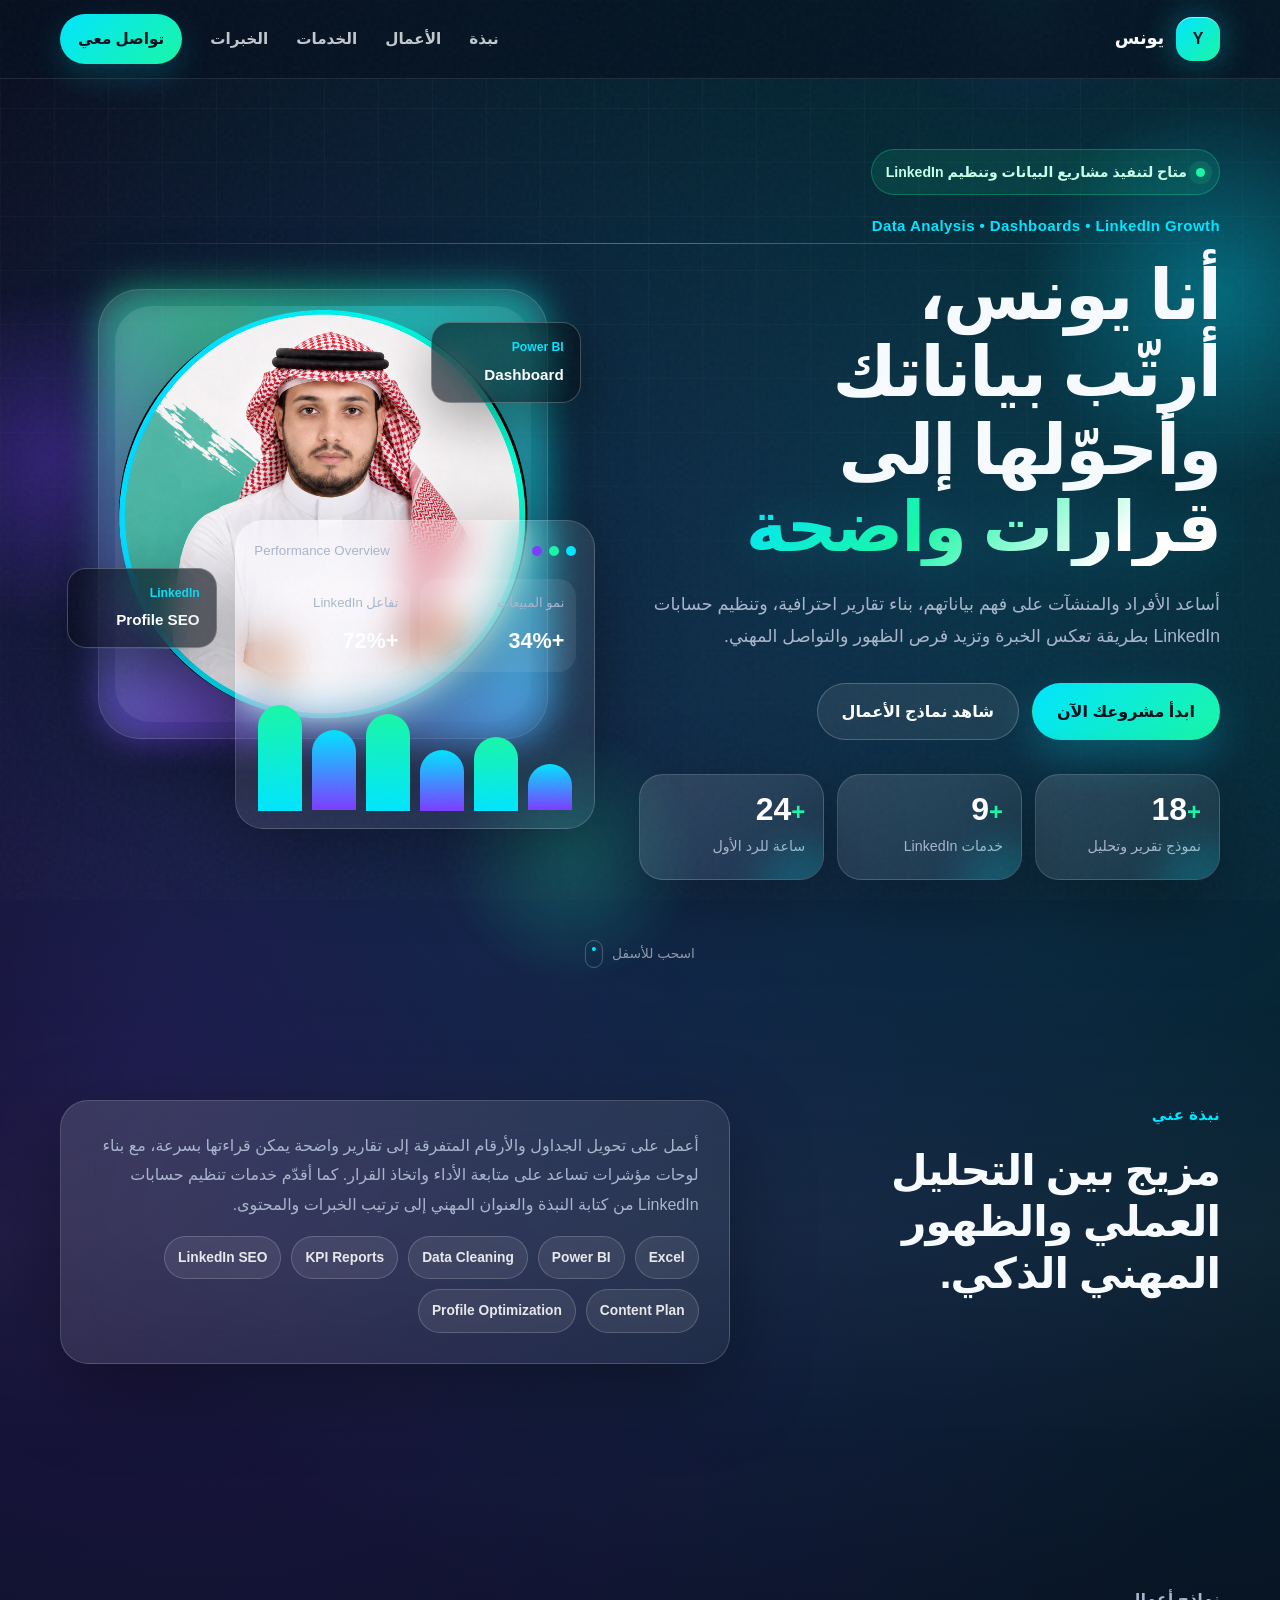
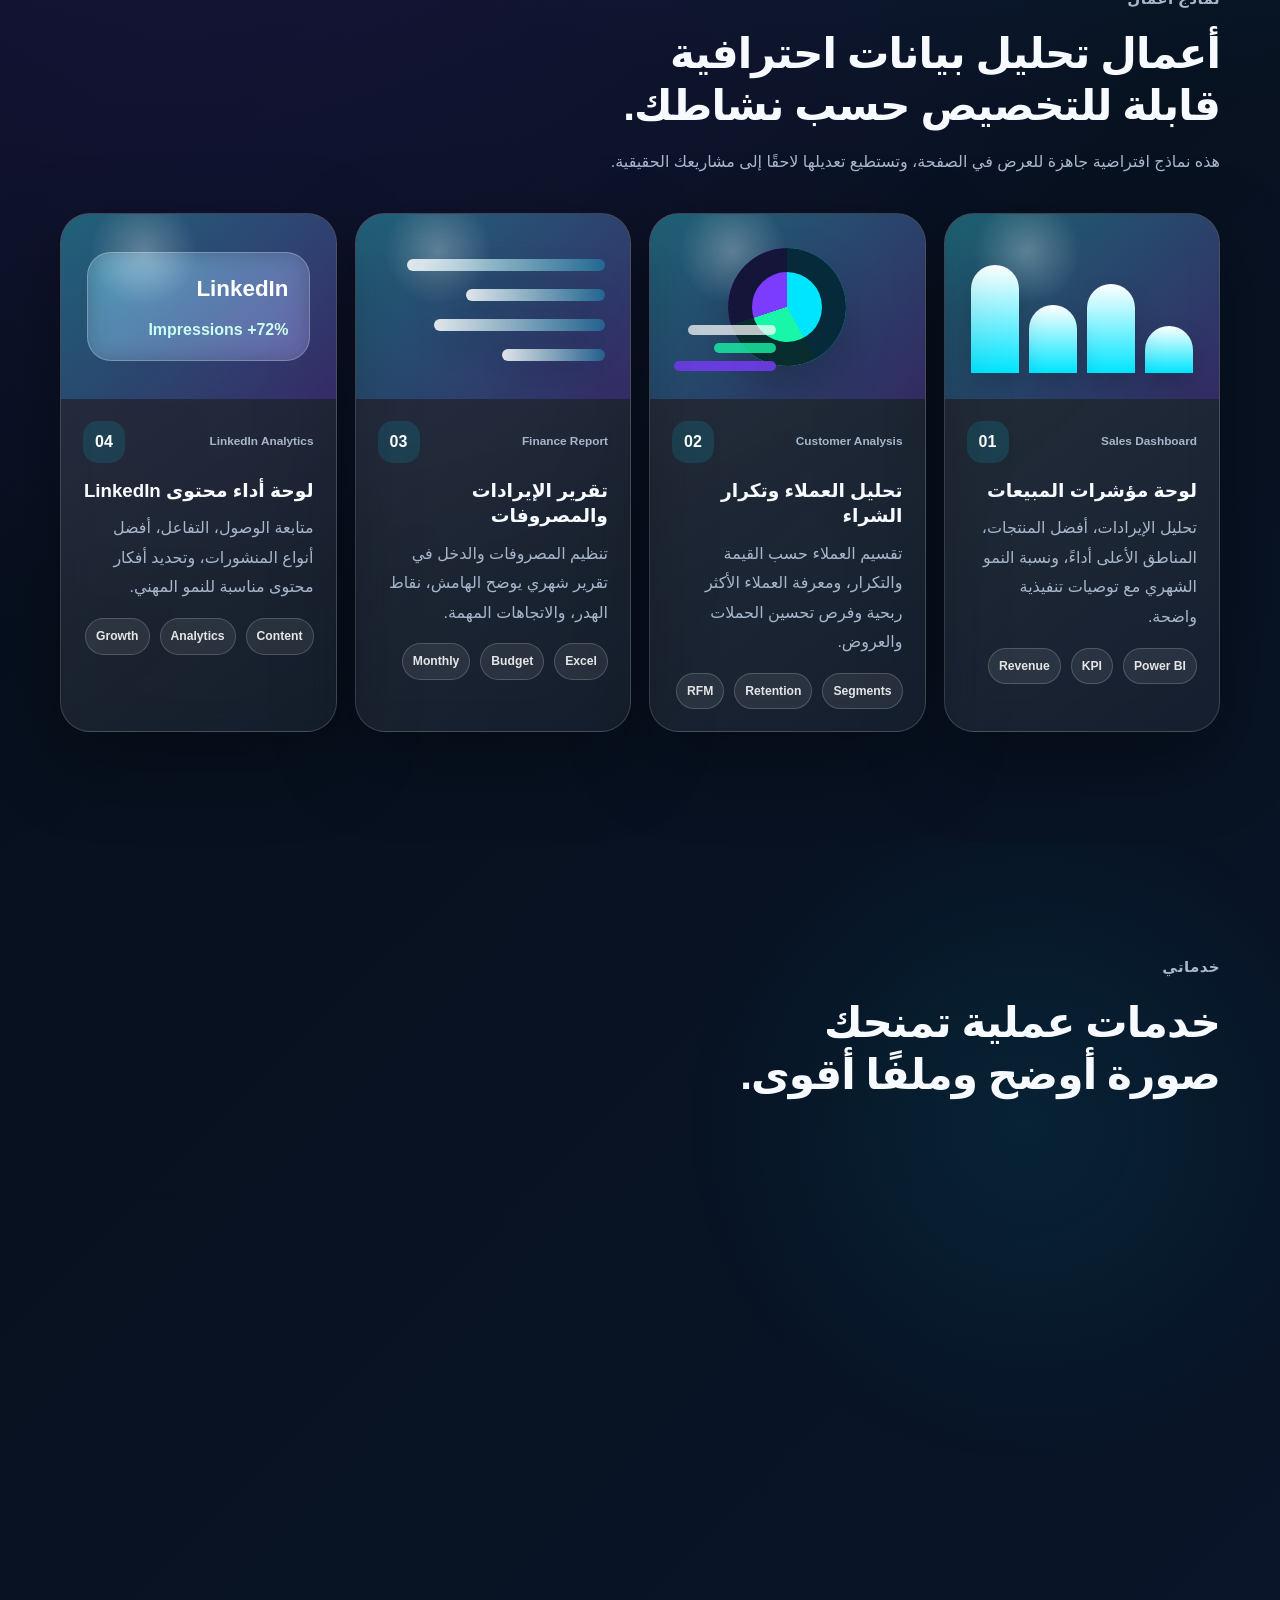
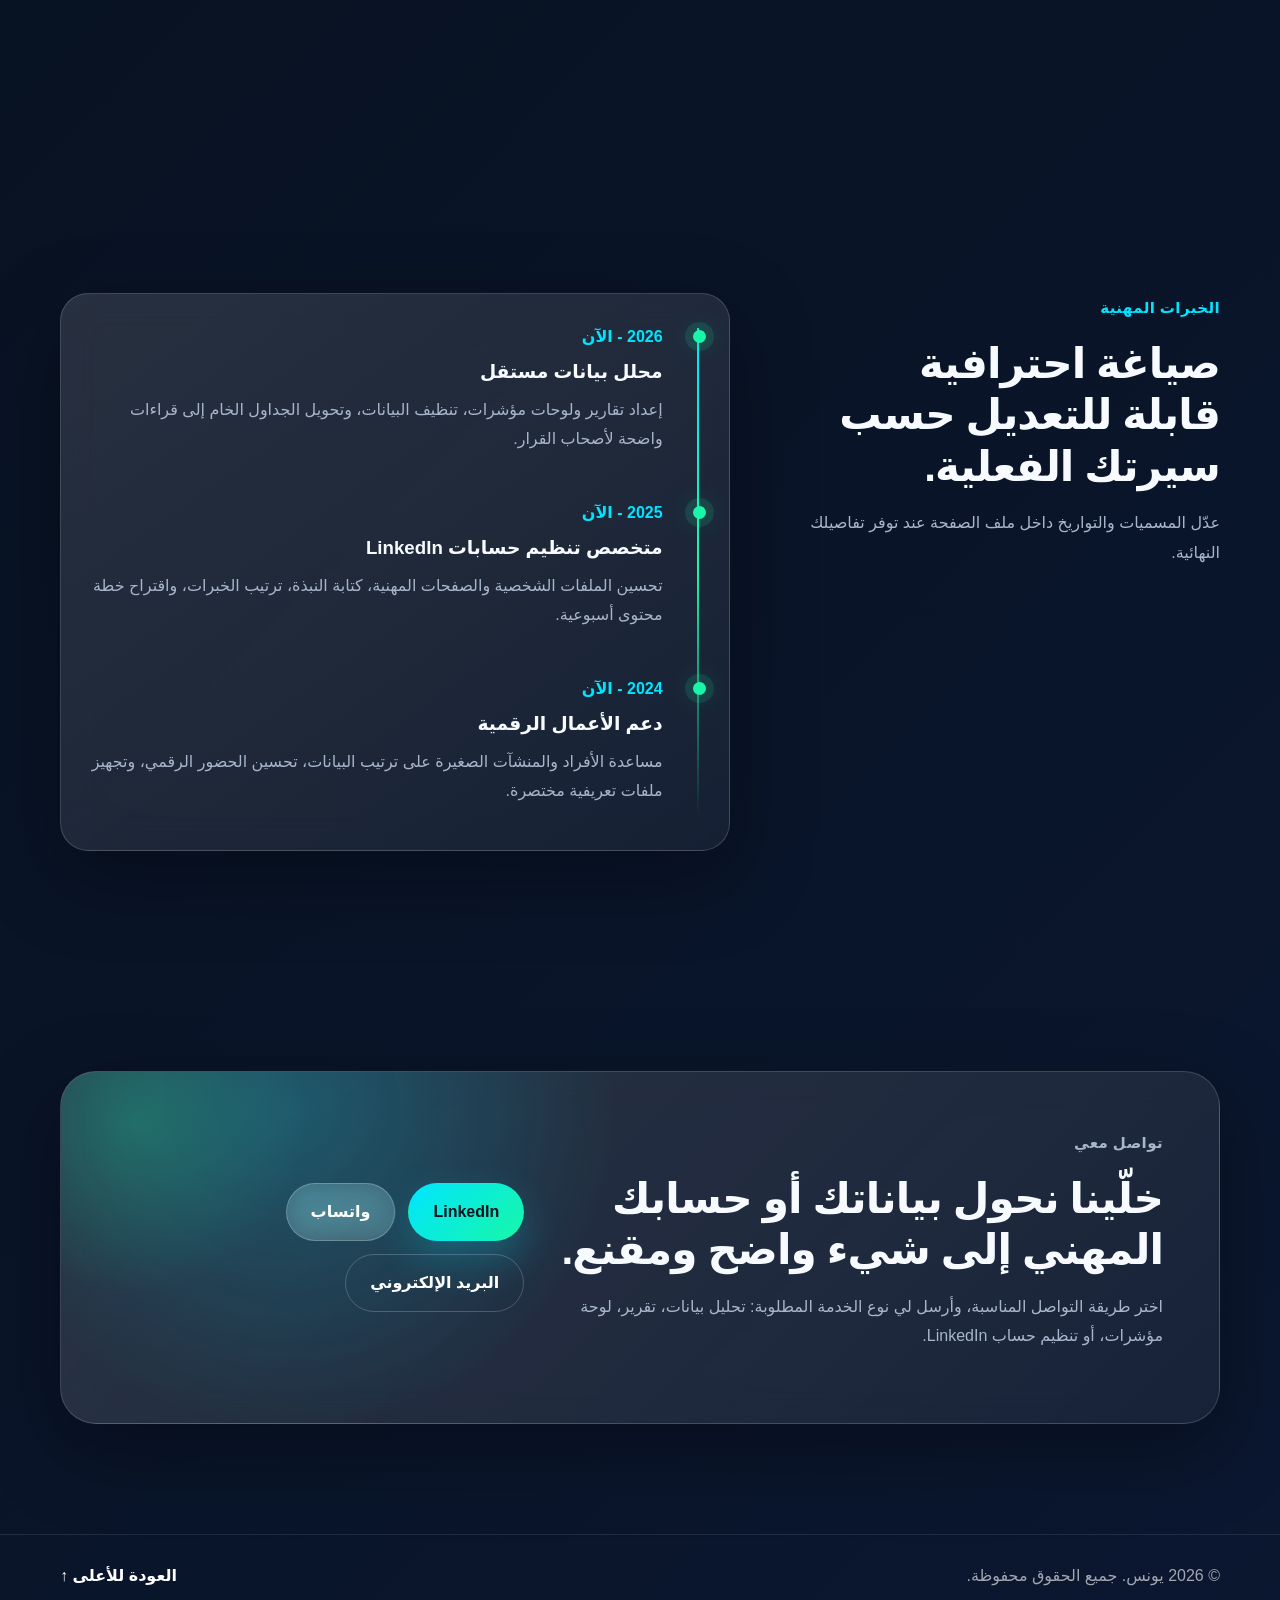
<file: index.before-safe-motion.html>
<!doctype html>
<html lang="ar" dir="rtl">
<head>
  <meta charset="utf-8" />
  <meta name="viewport" content="width=device-width, initial-scale=1" />
  <title>يونس | تحليل بيانات وتنظيم حسابات LinkedIn</title>
  <meta name="description" content="صفحة يونس المهنية: تحليل البيانات، لوحات المؤشرات، التقارير التنفيذية، وتنظيم حسابات LinkedIn للأفراد والمنشآت." />
  <meta name="theme-color" content="#08111f" />
  <meta property="og:title" content="يونس | Data Analyst & LinkedIn Specialist" />
  <meta property="og:description" content="تحويل البيانات إلى قرارات واضحة وبناء حضور مهني مؤثر على LinkedIn." />
  <meta property="og:image" content="assets/social-preview.jpg" />
  <link rel="stylesheet" href="styles.css?v=stable-mobile-20260623" />
</head>
<body>
  <div class="noise" aria-hidden="true"></div>
  <div class="cursor-glow" aria-hidden="true"></div>

  <header class="site-header" id="top">
    <nav class="nav container" aria-label="التنقل الرئيسي">
      <a class="brand" href="#top" aria-label="العودة للرئيسية">
        <span class="brand-mark">Y</span>
        <span class="brand-text">يونس</span>
      </a>

      <button class="menu-toggle" type="button" aria-label="فتح القائمة" aria-expanded="false">
        <span></span><span></span><span></span>
      </button>

      <div class="nav-links" id="navLinks">
        <a href="#about">نبذة</a>
        <a href="#portfolio">الأعمال</a>
        <a href="#services">الخدمات</a>
        <a href="#experience">الخبرات</a>
        <a class="nav-cta" href="#contact">تواصل معي</a>
      </div>
    </nav>
  </header>

  <main>
    <section class="hero section" aria-label="القسم الرئيسي">
      <div class="hero-bg" aria-hidden="true">
        <span class="orb orb-1"></span>
        <span class="orb orb-2"></span>
        <span class="orb orb-3"></span>
        <span class="grid-glow"></span>
      </div>

      <div class="container hero-grid">
        <div class="hero-content reveal">
          <span class="status-pill"><i></i> متاح لتنفيذ مشاريع البيانات وتنظيم LinkedIn</span>
          <p class="eyebrow">Data Analysis • Dashboards • LinkedIn Growth</p>
          <h1>
            أنا يونس، أرتّب بياناتك وأحوّلها إلى
            <span class="gradient-text fixed-hero-word">&#1602;&#1585;&#1575;&#1585;&#1575;&#1578; &#1608;&#1575;&#1590;&#1581;&#1577;</span>
          </h1>
          <p class="hero-text">
            أساعد الأفراد والمنشآت على فهم بياناتهم، بناء تقارير احترافية، وتنظيم حسابات LinkedIn بطريقة تعكس الخبرة وتزيد فرص الظهور والتواصل المهني.
          </p>

          <div class="hero-actions">
            <a class="btn btn-primary magnetic" href="#contact">ابدأ مشروعك الآن</a>
            <a class="btn btn-outline magnetic" href="#portfolio">شاهد نماذج الأعمال</a>
          </div>

          <div class="hero-metrics" aria-label="أرقام مختصرة">
            <div class="metric-card tilt">
              <strong data-count="18">0</strong>
              <span>نموذج تقرير وتحليل</span>
            </div>
            <div class="metric-card tilt">
              <strong data-count="9">0</strong>
              <span>خدمات LinkedIn</span>
            </div>
            <div class="metric-card tilt">
              <strong data-count="24">0</strong>
              <span>ساعة للرد الأول</span>
            </div>
          </div>
        </div>

        <div class="hero-visual reveal">
          <div class="profile-shell tilt">
            <div class="profile-ring"></div>
            <img src="assets/profile-younes.png" alt="الصورة الشخصية ليونس" class="profile-img" />
            <div class="floating-badge badge-top">
              <span>Power BI</span>
              <strong>Dashboard</strong>
            </div>
            <div class="floating-badge badge-bottom">
              <span>LinkedIn</span>
              <strong>Profile SEO</strong>
            </div>
          </div>

          <div class="dashboard-card tilt" aria-label="نموذج لوحة مؤشرات">
            <div class="dash-head">
              <span></span><span></span><span></span>
              <small>Performance Overview</small>
            </div>
            <div class="dash-row">
              <div>
                <p>نمو المبيعات</p>
                <strong>+34%</strong>
              </div>
              <div>
                <p>تفاعل LinkedIn</p>
                <strong>+72%</strong>
              </div>
            </div>
            <div class="bar-chart" aria-hidden="true">
              <span style="--h:42%"></span>
              <span style="--h:67%"></span>
              <span style="--h:55%"></span>
              <span style="--h:88%"></span>
              <span style="--h:73%"></span>
              <span style="--h:96%"></span>
            </div>
          </div>
        </div>
      </div>

      <div class="scroll-hint" aria-hidden="true">اسحب للأسفل <span></span></div>
    </section>

    <section class="section about" id="about">
      <div class="container split">
        <div class="section-title reveal">
          <p class="eyebrow">نبذة عني</p>
          <h2>مزيج بين التحليل العملي والظهور المهني الذكي.</h2>
        </div>
        <div class="about-panel reveal tilt">
          <p>
            أعمل على تحويل الجداول والأرقام المتفرقة إلى تقارير واضحة يمكن قراءتها بسرعة، مع بناء لوحات مؤشرات تساعد على متابعة الأداء واتخاذ القرار. كما أقدّم خدمات تنظيم حسابات LinkedIn من كتابة النبذة والعنوان المهني إلى ترتيب الخبرات والمحتوى.
          </p>
          <div class="chips">
            <span>Excel</span>
            <span>Power BI</span>
            <span>Data Cleaning</span>
            <span>KPI Reports</span>
            <span>LinkedIn SEO</span>
            <span>Content Plan</span>
            <span>Profile Optimization</span>
          </div>
        </div>
      </div>
    </section>

    <section class="section portfolio" id="portfolio">
      <div class="container">
        <div class="section-heading reveal">
          <p class="eyebrow">نماذج أعمال</p>
          <h2>أعمال تحليل بيانات احترافية قابلة للتخصيص حسب نشاطك.</h2>
          <p>هذه نماذج افتراضية جاهزة للعرض في الصفحة، وتستطيع تعديلها لاحقًا إلى مشاريعك الحقيقية.</p>
        </div>

        <div class="portfolio-grid">
          <article class="project-card reveal tilt">
            <div class="project-media sales">
              <div class="mini-dashboard">
                <span></span><span></span><span></span><span></span>
              </div>
            </div>
            <div class="project-content">
              <div class="project-meta"><span>01</span><small>Sales Dashboard</small></div>
              <h3>لوحة مؤشرات المبيعات</h3>
              <p>تحليل الإيرادات، أفضل المنتجات، المناطق الأعلى أداءً، ونسبة النمو الشهري مع توصيات تنفيذية واضحة.</p>
              <div class="tags"><span>Power BI</span><span>KPI</span><span>Revenue</span></div>
            </div>
          </article>

          <article class="project-card reveal tilt">
            <div class="project-media customers">
              <div class="donut"></div>
              <div class="legend"><span></span><span></span><span></span></div>
            </div>
            <div class="project-content">
              <div class="project-meta"><span>02</span><small>Customer Analysis</small></div>
              <h3>تحليل العملاء وتكرار الشراء</h3>
              <p>تقسيم العملاء حسب القيمة والتكرار، ومعرفة العملاء الأكثر ربحية وفرص تحسين الحملات والعروض.</p>
              <div class="tags"><span>Segments</span><span>Retention</span><span>RFM</span></div>
            </div>
          </article>

          <article class="project-card reveal tilt">
            <div class="project-media finance">
              <div class="finance-lines"><span></span><span></span><span></span><span></span></div>
            </div>
            <div class="project-content">
              <div class="project-meta"><span>03</span><small>Finance Report</small></div>
              <h3>تقرير الإيرادات والمصروفات</h3>
              <p>تنظيم المصروفات والدخل في تقرير شهري يوضح الهامش، نقاط الهدر، والاتجاهات المهمة.</p>
              <div class="tags"><span>Excel</span><span>Budget</span><span>Monthly</span></div>
            </div>
          </article>

          <article class="project-card reveal tilt">
            <div class="project-media linkedin">
              <div class="post-card"><strong>LinkedIn</strong><p>Impressions +72%</p></div>
            </div>
            <div class="project-content">
              <div class="project-meta"><span>04</span><small>LinkedIn Analytics</small></div>
              <h3>لوحة أداء محتوى LinkedIn</h3>
              <p>متابعة الوصول، التفاعل، أفضل أنواع المنشورات، وتحديد أفكار محتوى مناسبة للنمو المهني.</p>
              <div class="tags"><span>Content</span><span>Analytics</span><span>Growth</span></div>
            </div>
          </article>
        </div>
      </div>
    </section>

    <section class="section services" id="services">
      <div class="container">
        <div class="section-heading reveal">
          <p class="eyebrow">خدماتي</p>
          <h2>خدمات عملية تمنحك صورة أوضح وملفًا أقوى.</h2>
        </div>

        <div class="services-grid">
          <article class="service-card reveal tilt">
            <span class="service-icon">01</span>
            <h3>تحليل وتنظيف البيانات</h3>
            <p>ترتيب الجداول، معالجة التكرار والأخطاء، بناء مؤشرات واضحة، وتجهيز ملف قابل للتحليل.</p>
          </article>
          <article class="service-card reveal tilt">
            <span class="service-icon">02</span>
            <h3>تقارير ولوحات مؤشرات</h3>
            <p>تصميم تقارير Excel أو Power BI للمبيعات، المصروفات، العملاء، الحملات، والعمليات اليومية.</p>
          </article>
          <article class="service-card reveal tilt">
            <span class="service-icon">03</span>
            <h3>تنظيم حساب LinkedIn</h3>
            <p>تحسين العنوان المهني، النبذة، الخبرات، المهارات، صورة الغلاف، وقسم Featured.</p>
          </article>
          <article class="service-card reveal tilt">
            <span class="service-icon">04</span>
            <h3>خطة محتوى LinkedIn</h3>
            <p>أفكار منشورات، صياغة محتوى احترافي، تقويم نشر، ورسائل تواصل مناسبة للفئة المستهدفة.</p>
          </article>
          <article class="service-card reveal tilt">
            <span class="service-icon">05</span>
            <h3>تحسين الظهور المهني</h3>
            <p>ترتيب الهوية المهنية وصياغة عرض مختصر لخدماتك يساعدك في التواصل وجذب الفرص.</p>
          </article>
          <article class="service-card reveal tilt">
            <span class="service-icon">06</span>
            <h3>تقرير أداء شهري</h3>
            <p>ملخص شهري مبسط يوضح النتائج، ما الذي تحسن، وما الخطوة القادمة بناءً على البيانات.</p>
          </article>
        </div>
      </div>
    </section>

    <section class="section experience" id="experience">
      <div class="container split">
        <div class="section-title reveal">
          <p class="eyebrow">الخبرات المهنية</p>
          <h2>صياغة احترافية قابلة للتعديل حسب سيرتك الفعلية.</h2>
          <p class="muted">عدّل المسميات والتواريخ داخل ملف الصفحة عند توفر تفاصيلك النهائية.</p>
        </div>

        <div class="timeline reveal">
          <div class="timeline-item">
            <span>2026 - الآن</span>
            <h3>محلل بيانات مستقل</h3>
            <p>إعداد تقارير ولوحات مؤشرات، تنظيف البيانات، وتحويل الجداول الخام إلى قراءات واضحة لأصحاب القرار.</p>
          </div>
          <div class="timeline-item">
            <span>2025 - الآن</span>
            <h3>متخصص تنظيم حسابات LinkedIn</h3>
            <p>تحسين الملفات الشخصية والصفحات المهنية، كتابة النبذة، ترتيب الخبرات، واقتراح خطة محتوى أسبوعية.</p>
          </div>
          <div class="timeline-item">
            <span>2024 - الآن</span>
            <h3>دعم الأعمال الرقمية</h3>
            <p>مساعدة الأفراد والمنشآت الصغيرة على ترتيب البيانات، تحسين الحضور الرقمي، وتجهيز ملفات تعريفية مختصرة.</p>
          </div>
        </div>
      </div>
    </section>

    <section class="section contact" id="contact">
      <div class="container">
        <div class="contact-card reveal tilt">
          <div>
            <p class="eyebrow">تواصل معي</p>
            <h2>خلّينا نحول بياناتك أو حسابك المهني إلى شيء واضح ومقنع.</h2>
            <p>اختر طريقة التواصل المناسبة، وأرسل لي نوع الخدمة المطلوبة: تحليل بيانات، تقرير، لوحة مؤشرات، أو تنظيم حساب LinkedIn.</p>
          </div>

          <div class="contact-actions">
            <a class="btn btn-primary magnetic" href="https://www.linkedin.com/in/YOUR-LINKEDIN" target="_blank" rel="noopener">LinkedIn</a>
            <a class="btn btn-outline light magnetic" href="https://wa.me/9665XXXXXXXX" target="_blank" rel="noopener">واتساب</a>
            <a class="btn btn-ghost magnetic" href="mailto:you@example.com">البريد الإلكتروني</a>
          </div>
        </div>
      </div>
    </section>
  </main>

  <footer class="footer">
    <div class="container footer-content">
      <p>© <span id="year"></span> يونس. جميع الحقوق محفوظة.</p>
      <a href="#top">العودة للأعلى ↑</a>
    </div>
  </footer>

  <script src="script.js?v=stable-mobile-20260623"></script>
</body>
</html>
</file>
<file: styles.css>
:root {
  --bg: #07111f;
  --bg-2: #0a1730;
  --surface: rgba(255, 255, 255, 0.08);
  --surface-strong: rgba(255, 255, 255, 0.14);
  --card: rgba(255, 255, 255, 0.10);
  --line: rgba(255, 255, 255, 0.16);
  --text: #f7fbff;
  --muted: #a8b6cc;
  --primary: #00e5ff;
  --secondary: #7c3cff;
  --accent: #18f7a7;
  --warning: #ffd166;
  --dark: #08111f;
  --shadow: 0 26px 80px rgba(0, 0, 0, 0.34);
  --radius: 28px;
  --ease: cubic-bezier(.2, .8, .2, 1);
}

* { box-sizing: border-box; }
html { scroll-behavior: smooth; }
body {
  margin: 0;
  min-height: 100vh;
  font-family: Tahoma, Arial, system-ui, -apple-system, BlinkMacSystemFont, "Segoe UI", sans-serif;
  color: var(--text);
  background:
    radial-gradient(circle at 80% 10%, rgba(0, 229, 255, .18), transparent 28%),
    radial-gradient(circle at 12% 22%, rgba(124, 60, 255, .20), transparent 30%),
    linear-gradient(135deg, #050914 0%, #07111f 42%, #0b1730 100%);
  line-height: 1.85;
  overflow-x: hidden;
}

body::before {
  content: "";
  position: fixed;
  inset: 0;
  pointer-events: none;
  z-index: -2;
  background-image:
    linear-gradient(rgba(255,255,255,.035) 1px, transparent 1px),
    linear-gradient(90deg, rgba(255,255,255,.035) 1px, transparent 1px);
  background-size: 54px 54px;
  mask-image: linear-gradient(to bottom, rgba(0,0,0,.9), rgba(0,0,0,.12));
}

.noise {
  position: fixed;
  inset: 0;
  pointer-events: none;
  z-index: 9999;
  opacity: .06;
  background-image: url("data:image/svg+xml,%3Csvg viewBox='0 0 220 220' xmlns='http://www.w3.org/2000/svg'%3E%3Cfilter id='n'%3E%3CfeTurbulence type='fractalNoise' baseFrequency='.9' numOctaves='3' stitchTiles='stitch'/%3E%3C/filter%3E%3Crect width='100%25' height='100%25' filter='url(%23n)' opacity='.55'/%3E%3C/svg%3E");
}

.cursor-glow {
  position: fixed;
  width: 260px;
  height: 260px;
  border-radius: 50%;
  pointer-events: none;
  z-index: 0;
  opacity: .28;
  transform: translate(-50%, -50%);
  background: radial-gradient(circle, rgba(0,229,255,.40), rgba(124,60,255,.16) 38%, transparent 70%);
  filter: blur(6px);
  transition: opacity .25s ease;
}

img { display: block; max-width: 100%; }
a { color: inherit; text-decoration: none; }
h1, h2, h3, p { margin-top: 0; }

.container {
  width: min(1160px, calc(100% - 36px));
  margin-inline: auto;
}

.site-header {
  position: sticky;
  top: 0;
  z-index: 80;
  background: rgba(7, 17, 31, .68);
  backdrop-filter: blur(20px);
  border-bottom: 1px solid rgba(255,255,255,.10);
}

.nav {
  min-height: 78px;
  display: flex;
  align-items: center;
  justify-content: space-between;
  gap: 20px;
}

.brand {
  display: inline-flex;
  align-items: center;
  gap: 12px;
  font-weight: 900;
  letter-spacing: -.2px;
}

.brand-mark {
  width: 44px;
  height: 44px;
  display: grid;
  place-items: center;
  border-radius: 16px;
  color: #06101c;
  background: linear-gradient(135deg, var(--primary), var(--accent));
  box-shadow: 0 0 34px rgba(0,229,255,.34), inset 0 1px 0 rgba(255,255,255,.55);
  animation: logoPulse 3.4s var(--ease) infinite;
}

.brand-text { font-size: 1.12rem; }

.nav-links {
  display: flex;
  align-items: center;
  gap: 28px;
  color: rgba(247,251,255,.78);
  font-weight: 700;
  font-size: .95rem;
}

.nav-links a {
  position: relative;
  transition: color .25s ease, transform .25s ease;
}

.nav-links a:not(.nav-cta)::after {
  content: "";
  position: absolute;
  right: 0;
  bottom: -8px;
  width: 0;
  height: 2px;
  border-radius: 99px;
  background: linear-gradient(90deg, var(--primary), var(--accent));
  transition: width .28s var(--ease);
}

.nav-links a:hover,
.nav-links a.active { color: #fff; transform: translateY(-1px); }
.nav-links a:hover::after,
.nav-links a.active::after { width: 100%; }

.nav-cta {
  padding: 11px 18px;
  border-radius: 999px;
  color: #06101c !important;
  background: linear-gradient(135deg, var(--primary), var(--accent));
  box-shadow: 0 12px 32px rgba(0,229,255,.18);
}

.menu-toggle {
  display: none;
  width: 46px;
  height: 46px;
  border: 1px solid var(--line);
  border-radius: 16px;
  background: rgba(255,255,255,.08);
  color: #fff;
  padding: 12px;
}

.menu-toggle span {
  display: block;
  height: 2px;
  margin: 5px 0;
  background: currentColor;
  border-radius: 10px;
}

.section { padding: 110px 0; position: relative; }

.hero {
  min-height: calc(100vh - 78px);
  display: grid;
  align-items: center;
  overflow: hidden;
  padding-top: 70px;
}

.hero-bg { position: absolute; inset: 0; overflow: hidden; z-index: -1; }
.orb {
  position: absolute;
  border-radius: 999px;
  filter: blur(12px);
  opacity: .86;
  animation: floatOrb 8s var(--ease) infinite alternate;
}
.orb-1 { width: 430px; height: 430px; right: -150px; top: 0; background: radial-gradient(circle, rgba(0,229,255,.40), transparent 64%); }
.orb-2 { width: 380px; height: 380px; left: -130px; top: 190px; background: radial-gradient(circle, rgba(124,60,255,.40), transparent 65%); animation-delay: -2s; }
.orb-3 { width: 270px; height: 270px; left: 34%; bottom: 0; background: radial-gradient(circle, rgba(24,247,167,.28), transparent 66%); animation-delay: -4s; }
.grid-glow {
  position: absolute;
  inset: 18% 4% auto;
  height: 1px;
  background: linear-gradient(90deg, transparent, rgba(0,229,255,.55), transparent);
  box-shadow: 0 0 70px rgba(0,229,255,.32);
}

.hero-grid {
  display: grid;
  grid-template-columns: 1.05fr .95fr;
  align-items: center;
  gap: 54px;
}

.status-pill,
.eyebrow {
  display: inline-flex;
  align-items: center;
  gap: 9px;
  margin-bottom: 16px;
  font-weight: 900;
}

.status-pill {
  padding: 9px 14px;
  border-radius: 999px;
  background: rgba(24,247,167,.10);
  border: 1px solid rgba(24,247,167,.28);
  color: #c8ffe9;
  font-size: .88rem;
}

.status-pill i {
  width: 9px;
  height: 9px;
  border-radius: 50%;
  background: var(--accent);
  box-shadow: 0 0 0 7px rgba(24,247,167,.12);
  animation: statusBlink 1.5s ease-in-out infinite;
}

.eyebrow {
  color: var(--primary);
  letter-spacing: .4px;
  font-size: .94rem;
}

h1 {
  max-width: 780px;
  margin-bottom: 22px;
  font-size: clamp(2.35rem, 5.5vw, 5.65rem);
  line-height: 1.1;
  letter-spacing: -2px;
  text-wrap: balance;
}

h2 {
  margin-bottom: 16px;
  font-size: clamp(1.8rem, 3.3vw, 3.25rem);
  line-height: 1.22;
  letter-spacing: -.9px;
  text-wrap: balance;
}

h3 { margin-bottom: 10px; line-height: 1.35; }

.gradient-text {
  display: inline-block;
  background: linear-gradient(135deg, var(--primary), var(--accent), #fff 78%);
  -webkit-background-clip: text;
  background-clip: text;
  color: transparent;
  filter: drop-shadow(0 0 22px rgba(0,229,255,.16));
}

.typed-text::after {
  content: "";
  display: inline-block;
  width: 3px;
  height: .78em;
  margin-inline-start: 5px;
  vertical-align: -4px;
  border-radius: 9px;
  background: var(--accent);
  animation: caret .85s infinite;
}

.hero-text,
.section-heading p,
.about-panel p,
.timeline-item p,
.service-card p,
.project-card p,
.contact-card p,
.muted {
  color: var(--muted);
}

.hero-text {
  max-width: 720px;
  margin-bottom: 30px;
  font-size: 1.1rem;
}

.hero-actions,
.contact-actions {
  display: flex;
  align-items: center;
  flex-wrap: wrap;
  gap: 13px;
}

.btn {
  position: relative;
  isolation: isolate;
  display: inline-flex;
  align-items: center;
  justify-content: center;
  min-height: 52px;
  padding: 13px 24px;
  border-radius: 999px;
  border: 1px solid transparent;
  font-weight: 900;
  overflow: hidden;
  transition: transform .28s var(--ease), border-color .28s var(--ease), box-shadow .28s var(--ease);
}

.btn::before {
  content: "";
  position: absolute;
  inset: 0;
  z-index: -1;
  background: linear-gradient(110deg, transparent 20%, rgba(255,255,255,.45), transparent 55%);
  transform: translateX(120%);
  transition: transform .65s var(--ease);
}

.btn:hover { transform: translateY(-3px); }
.btn:hover::before { transform: translateX(-120%); }

.btn-primary {
  color: #06101c;
  background: linear-gradient(135deg, var(--primary), var(--accent));
  box-shadow: 0 18px 42px rgba(0,229,255,.24);
}

.btn-outline {
  color: #fff;
  border-color: rgba(255,255,255,.22);
  background: rgba(255,255,255,.08);
  backdrop-filter: blur(14px);
}

.btn-outline.light { background: rgba(255,255,255,.12); }
.btn-ghost { color: #fff; border-color: rgba(255,255,255,.20); background: transparent; }

.hero-metrics {
  display: grid;
  grid-template-columns: repeat(3, minmax(0, 1fr));
  gap: 13px;
  margin-top: 34px;
  max-width: 680px;
}

.metric-card,
.about-panel,
.project-card,
.service-card,
.timeline,
.contact-card,
.dashboard-card,
.profile-shell {
  border: 1px solid var(--line);
  background: linear-gradient(145deg, rgba(255,255,255,.13), rgba(255,255,255,.055));
  box-shadow: var(--shadow);
  backdrop-filter: blur(18px);
}

.metric-card {
  position: relative;
  overflow: hidden;
  border-radius: 24px;
  padding: 18px;
}

.metric-card::after {
  content: "";
  position: absolute;
  inset: auto -20% -60% auto;
  width: 100px;
  height: 100px;
  border-radius: 50%;
  background: rgba(0,229,255,.18);
  filter: blur(18px);
}

.metric-card strong {
  display: block;
  margin-bottom: 6px;
  font-size: 2rem;
  line-height: 1;
  color: #fff;
}
.metric-card strong::before { content: "+"; color: var(--accent); font-size: .75em; }
.metric-card span { color: var(--muted); font-size: .89rem; }

.hero-visual {
  position: relative;
  min-height: 650px;
  display: grid;
  place-items: center;
}

.profile-shell {
  position: relative;
  width: min(450px, 92vw);
  aspect-ratio: 1 / 1;
  border-radius: 42px;
  padding: 18px;
  transform-style: preserve-3d;
}

.profile-shell::before {
  content: "";
  position: absolute;
  inset: -2px;
  z-index: -1;
  border-radius: inherit;
  background: conic-gradient(from 90deg, var(--primary), var(--secondary), var(--accent), var(--primary));
  filter: blur(18px);
  opacity: .55;
  animation: spin 7s linear infinite;
}

.profile-ring {
  position: absolute;
  inset: 16px;
  border-radius: 36px;
  background:
    radial-gradient(circle at 62% 12%, rgba(0,229,255,.38), transparent 34%),
    linear-gradient(145deg, rgba(255,255,255,.12), rgba(255,255,255,.04));
}

.profile-img {
  position: relative;
  z-index: 2;
  width: 100%;
  height: 100%;
  object-fit: cover;
  border-radius: 32px;
  filter: drop-shadow(0 28px 38px rgba(0,0,0,.32)) saturate(1.05) contrast(1.03);
}

.floating-badge {
  position: absolute;
  z-index: 4;
  display: grid;
  gap: 2px;
  min-width: 150px;
  padding: 13px 16px;
  border-radius: 19px;
  border: 1px solid rgba(255,255,255,.24);
  background: rgba(5, 9, 20, .62);
  backdrop-filter: blur(16px);
  box-shadow: 0 20px 52px rgba(0,0,0,.30);
  animation: floatBadge 4.6s var(--ease) infinite alternate;
}

.floating-badge span { color: var(--primary); font-size: .76rem; font-weight: 900; }
.floating-badge strong { color: #fff; font-size: .95rem; }
.badge-top { top: 32px; right: -34px; }
.badge-bottom { left: -32px; bottom: 90px; animation-delay: -1.6s; }

.dashboard-card {
  position: absolute;
  right: -10px;
  bottom: 10px;
  z-index: 5;
  width: min(360px, 82vw);
  border-radius: 28px;
  padding: 18px;
}

.dash-head {
  display: flex;
  align-items: center;
  gap: 7px;
  margin-bottom: 16px;
}
.dash-head span { width: 10px; height: 10px; border-radius: 50%; background: var(--primary); }
.dash-head span:nth-child(2) { background: var(--accent); }
.dash-head span:nth-child(3) { background: var(--secondary); }
.dash-head small { margin-right: auto; color: var(--muted); direction: ltr; }

.dash-row {
  display: grid;
  grid-template-columns: 1fr 1fr;
  gap: 10px;
  margin-bottom: 18px;
}
.dash-row div {
  border-radius: 18px;
  padding: 12px;
  background: rgba(255,255,255,.08);
}
.dash-row p { margin-bottom: 5px; color: var(--muted); font-size: .82rem; }
.dash-row strong { color: #fff; font-size: 1.35rem; }

.bar-chart {
  height: 120px;
  display: flex;
  align-items: end;
  gap: 10px;
  padding: 10px 4px 0;
}
.bar-chart span {
  flex: 1;
  height: var(--h);
  min-height: 24px;
  border-radius: 999px 999px 8px 8px;
  background: linear-gradient(180deg, var(--primary), var(--secondary));
  transform-origin: bottom;
  animation: barGrow 1.6s var(--ease) both;
}
.bar-chart span:nth-child(even) { background: linear-gradient(180deg, var(--accent), var(--primary)); }

.scroll-hint {
  position: absolute;
  bottom: 22px;
  right: 50%;
  translate: 50% 0;
  display: flex;
  align-items: center;
  gap: 9px;
  color: rgba(255,255,255,.52);
  font-size: .86rem;
}
.scroll-hint span {
  width: 18px;
  height: 28px;
  border: 1px solid rgba(255,255,255,.24);
  border-radius: 999px;
  position: relative;
}
.scroll-hint span::before {
  content: "";
  position: absolute;
  top: 6px;
  right: 50%;
  width: 4px;
  height: 4px;
  translate: 50% 0;
  border-radius: 50%;
  background: var(--primary);
  animation: scrollDot 1.4s infinite;
}

.split {
  display: grid;
  grid-template-columns: .8fr 1.2fr;
  gap: 44px;
  align-items: start;
}

.section-title,
.section-heading { position: relative; z-index: 1; }
.section-heading {
  max-width: 780px;
  margin-bottom: 36px;
}

.about { background: linear-gradient(180deg, transparent, rgba(255,255,255,.03), transparent); }
.about-panel {
  border-radius: var(--radius);
  padding: 30px;
}

.chips,
.tags {
  display: flex;
  flex-wrap: wrap;
  gap: 10px;
}

.chips span,
.tags span {
  border-radius: 999px;
  border: 1px solid rgba(255,255,255,.18);
  background: rgba(255,255,255,.08);
  color: rgba(255,255,255,.88);
  font-weight: 800;
}
.chips span { padding: 8px 13px; font-size: .86rem; }
.tags span { padding: 6px 10px; font-size: .76rem; }

.portfolio-grid {
  display: grid;
  grid-template-columns: repeat(4, 1fr);
  gap: 18px;
}

.project-card {
  overflow: hidden;
  border-radius: 30px;
  min-height: 470px;
  transform-style: preserve-3d;
}

.project-media {
  position: relative;
  height: 185px;
  overflow: hidden;
  background:
    radial-gradient(circle at 30% 20%, rgba(255,255,255,.26), transparent 22%),
    linear-gradient(135deg, rgba(0,229,255,.28), rgba(124,60,255,.24));
}

.project-media::after {
  content: "";
  position: absolute;
  inset: 0;
  background: linear-gradient(120deg, transparent 0 30%, rgba(255,255,255,.18) 40%, transparent 52% 100%);
  transform: translateX(120%);
  animation: shine 4.8s var(--ease) infinite;
}

.project-content { padding: 22px; }
.project-meta {
  display: flex;
  align-items: center;
  justify-content: space-between;
  gap: 12px;
  margin-bottom: 15px;
  color: var(--primary);
  font-weight: 900;
  direction: ltr;
}
.project-meta span {
  width: 42px;
  height: 42px;
  display: grid;
  place-items: center;
  border-radius: 15px;
  background: rgba(0,229,255,.12);
  color: #fff;
}
.project-meta small { color: var(--muted); font-size: .74rem; }

.mini-dashboard {
  position: absolute;
  inset: 36px 26px 26px;
  display: grid;
  grid-template-columns: repeat(4, 1fr);
  align-items: end;
  gap: 10px;
}
.mini-dashboard span {
  border-radius: 999px 999px 8px 8px;
  background: linear-gradient(180deg, #fff, var(--primary));
  box-shadow: 0 14px 28px rgba(0,0,0,.18);
}
.mini-dashboard span:nth-child(1) { height: 38%; }
.mini-dashboard span:nth-child(2) { height: 72%; }
.mini-dashboard span:nth-child(3) { height: 55%; }
.mini-dashboard span:nth-child(4) { height: 88%; }

.donut {
  position: absolute;
  width: 118px;
  height: 118px;
  right: 50%;
  top: 50%;
  translate: 50% -50%;
  border-radius: 50%;
  background: conic-gradient(var(--primary) 0 42%, var(--accent) 42% 70%, var(--secondary) 70% 100%);
  box-shadow: inset 0 0 0 24px rgba(7,17,31,.88), 0 24px 48px rgba(0,0,0,.24);
}
.legend {
  position: absolute;
  left: 24px;
  bottom: 28px;
  display: grid;
  gap: 8px;
}
.legend span { width: 88px; height: 10px; border-radius: 999px; background: rgba(255,255,255,.72); }
.legend span:nth-child(2) { width: 62px; background: rgba(24,247,167,.78); }
.legend span:nth-child(3) { width: 102px; background: rgba(124,60,255,.78); }

.finance-lines {
  position: absolute;
  inset: 45px 25px;
  display: grid;
  gap: 18px;
}
.finance-lines span {
  height: 12px;
  border-radius: 999px;
  background: linear-gradient(90deg, rgba(255,255,255,.86), rgba(0,229,255,.25));
  box-shadow: 0 14px 28px rgba(0,0,0,.16);
}
.finance-lines span:nth-child(1) { width: 88%; }
.finance-lines span:nth-child(2) { width: 62%; }
.finance-lines span:nth-child(3) { width: 76%; }
.finance-lines span:nth-child(4) { width: 46%; }

.post-card {
  position: absolute;
  inset: 38px 26px;
  display: grid;
  align-content: center;
  gap: 6px;
  border-radius: 24px;
  padding: 20px;
  background: rgba(255,255,255,.14);
  border: 1px solid rgba(255,255,255,.24);
  backdrop-filter: blur(12px);
}
.post-card strong { font-size: 1.4rem; color: #fff; }
.post-card p { margin: 0; color: #caffef; font-weight: 900; }

.services {
  background: radial-gradient(circle at 80% 30%, rgba(0,229,255,.08), transparent 28%);
}
.services-grid {
  display: grid;
  grid-template-columns: repeat(3, 1fr);
  gap: 18px;
}
.service-card {
  position: relative;
  overflow: hidden;
  min-height: 240px;
  border-radius: 30px;
  padding: 28px;
}
.service-card::before {
  content: "";
  position: absolute;
  inset: 0;
  opacity: 0;
  background: radial-gradient(circle at 10% 0%, rgba(0,229,255,.22), transparent 36%);
  transition: opacity .35s ease;
}
.service-card:hover::before { opacity: 1; }
.service-icon {
  position: relative;
  width: 54px;
  height: 54px;
  display: grid;
  place-items: center;
  margin-bottom: 22px;
  border-radius: 18px;
  color: #06101c;
  background: linear-gradient(135deg, var(--primary), var(--accent));
  font-weight: 1000;
  box-shadow: 0 18px 38px rgba(0,229,255,.18);
}

.timeline {
  position: relative;
  border-radius: var(--radius);
  padding: 28px;
}
.timeline::before {
  content: "";
  position: absolute;
  top: 34px;
  bottom: 34px;
  right: 30px;
  width: 2px;
  background: linear-gradient(var(--primary), var(--accent), transparent);
}
.timeline-item {
  position: relative;
  padding: 0 38px 28px 0;
}
.timeline-item:last-child { padding-bottom: 0; }
.timeline-item::before {
  content: "";
  position: absolute;
  top: 8px;
  right: -5px;
  width: 13px;
  height: 13px;
  border-radius: 50%;
  background: var(--accent);
  box-shadow: 0 0 0 8px rgba(24,247,167,.12), 0 0 28px rgba(24,247,167,.45);
}
.timeline-item span {
  display: inline-block;
  margin-bottom: 8px;
  color: var(--primary);
  font-weight: 900;
}

.contact-card {
  position: relative;
  overflow: hidden;
  display: grid;
  grid-template-columns: 1.2fr .8fr;
  align-items: center;
  gap: 28px;
  border-radius: 36px;
  padding: clamp(28px, 5vw, 56px);
  background:
    radial-gradient(circle at 20% 10%, rgba(0,229,255,.22), transparent 33%),
    linear-gradient(135deg, rgba(255,255,255,.14), rgba(255,255,255,.055));
}
.contact-card::before {
  content: "";
  position: absolute;
  inset: -40% auto auto -10%;
  width: 380px;
  height: 380px;
  border-radius: 50%;
  background: radial-gradient(circle, rgba(24,247,167,.22), transparent 64%);
  animation: floatOrb 6s var(--ease) infinite alternate;
}
.contact-actions { justify-content: flex-start; }

.footer {
  border-top: 1px solid rgba(255,255,255,.10);
  padding: 26px 0;
  color: rgba(255,255,255,.62);
}
.footer-content {
  display: flex;
  align-items: center;
  justify-content: space-between;
  gap: 18px;
}
.footer p { margin: 0; }
.footer a { color: #fff; font-weight: 800; }

.reveal {
  opacity: 0;
  transform: translateY(34px) scale(.985);
  filter: blur(8px);
  transition: opacity .8s var(--ease), transform .8s var(--ease), filter .8s var(--ease);
}
.reveal.visible {
  opacity: 1;
  transform: translateY(0) scale(1);
  filter: blur(0);
}

.tilt { transform-style: preserve-3d; transition: transform .25s var(--ease), border-color .25s ease, box-shadow .25s ease; }
.tilt:hover { border-color: rgba(0,229,255,.34); box-shadow: 0 30px 90px rgba(0, 229, 255, .13), var(--shadow); }

@keyframes logoPulse {
  0%, 100% { transform: translateY(0); box-shadow: 0 0 34px rgba(0,229,255,.34); }
  50% { transform: translateY(-2px); box-shadow: 0 0 46px rgba(24,247,167,.35); }
}
@keyframes statusBlink { 50% { transform: scale(.72); opacity: .7; } }
@keyframes caret { 0%, 45% { opacity: 1; } 46%, 100% { opacity: 0; } }
@keyframes floatOrb { to { transform: translate3d(24px, -28px, 0) scale(1.06); } }
@keyframes spin { to { rotate: 360deg; } }
@keyframes floatBadge { to { transform: translateY(-14px); } }
@keyframes barGrow { from { transform: scaleY(.15); opacity: .2; } to { transform: scaleY(1); opacity: 1; } }
@keyframes scrollDot { 0% { transform: translateY(0); opacity: 1; } 100% { transform: translateY(12px); opacity: 0; } }
@keyframes shine { 0%, 45% { transform: translateX(120%); } 75%, 100% { transform: translateX(-120%); } }

@media (max-width: 1080px) {
  .hero-grid,
  .split,
  .contact-card { grid-template-columns: 1fr; }
  .hero-visual { min-height: 580px; }
  .portfolio-grid { grid-template-columns: repeat(2, 1fr); }
  .services-grid { grid-template-columns: repeat(2, 1fr); }
}

@media (max-width: 760px) {
  .container { width: min(100% - 28px, 1160px); }
  .section { padding: 78px 0; }
  .hero { padding-top: 46px; }
  .menu-toggle { display: block; }
  .nav-links {
    position: fixed;
    top: 78px;
    left: 14px;
    right: 14px;
    display: grid;
    gap: 0;
    padding: 12px;
    border-radius: 24px;
    border: 1px solid rgba(255,255,255,.16);
    background: rgba(7, 17, 31, .94);
    box-shadow: var(--shadow);
    transform: translateY(-18px) scale(.98);
    opacity: 0;
    pointer-events: none;
    transition: .28s var(--ease);
  }
  .nav-links.open { transform: translateY(0) scale(1); opacity: 1; pointer-events: auto; }
  .nav-links a { padding: 13px 14px; border-radius: 16px; }
  .nav-links a:hover { background: rgba(255,255,255,.08); }
  h1 { font-size: clamp(2.25rem, 13vw, 4rem); letter-spacing: -1px; }
  .hero-metrics { grid-template-columns: 1fr; }
  .hero-visual { min-height: 505px; }
  .profile-shell { border-radius: 34px; }
  .profile-img { border-radius: 26px; }
  .badge-top { right: 0; top: 14px; }
  .badge-bottom { left: 0; bottom: 104px; }
  .dashboard-card { right: 50%; translate: 50% 0; bottom: 0; }
  .portfolio-grid,
  .services-grid { grid-template-columns: 1fr; }
  .project-card { min-height: auto; }
  .contact-actions { display: grid; grid-template-columns: 1fr; }
  .btn { width: 100%; }
  .footer-content { flex-direction: column; text-align: center; }
  .cursor-glow { display: none; }
}

@media (prefers-reduced-motion: reduce) {
  *, *::before, *::after {
    animation-duration: .001ms !important;
    animation-iteration-count: 1 !important;
    scroll-behavior: auto !important;
    transition-duration: .001ms !important;
  }
}


/* === Mobile clean hero fixes === */

/* تثبيت النص المتحرك ومنع الذبذبة */
.typed-text::after {
  display: none !important;
}

.gradient-text.typed-text {
  min-width: auto !important;
}

/* تحسين شكل الهيرو في الجوال ومنع تداخل الصورة مع كرت المميزات */
@media (max-width: 760px) {
  .hero {
    min-height: auto !important;
    padding-top: 34px !important;
    padding-bottom: 45px !important;
    overflow: visible !important;
  }

  .hero-grid {
    gap: 28px !important;
  }

  .hero-visual {
    display: flex !important;
    flex-direction: column !important;
    align-items: center !important;
    justify-content: flex-start !important;
    min-height: auto !important;
    margin-top: 18px !important;
    overflow: visible !important;
  }

  .profile-shell {
    width: min(330px, 86vw) !important;
    aspect-ratio: 1 / 1 !important;
    padding: 12px !important;
    border-radius: 32px !important;
  }

  .profile-ring {
    inset: 10px !important;
    border-radius: 26px !important;
  }

  .profile-img {
    border-radius: 24px !important;
    object-fit: cover !important;
    object-position: center top !important;
  }

  .floating-badge {
    animation: none !important;
    min-width: 118px !important;
    padding: 10px 12px !important;
    border-radius: 16px !important;
  }

  .badge-top {
    top: -16px !important;
    right: 10px !important;
  }

  .badge-bottom {
    display: none !important;
  }

  .dashboard-card {
    position: relative !important;
    right: auto !important;
    bottom: auto !important;
    translate: none !important;
    width: min(100%, 360px) !important;
    margin: 18px auto 0 !important;
    padding: 14px !important;
    border-radius: 24px !important;
    z-index: 6 !important;
    backdrop-filter: blur(16px) !important;
  }

  .dash-head {
    margin-bottom: 12px !important;
  }

  .dash-row {
    gap: 8px !important;
    margin-bottom: 12px !important;
  }

  .dash-row div {
    padding: 10px !important;
    border-radius: 16px !important;
  }

  .dash-row p {
    font-size: .74rem !important;
  }

  .dash-row strong {
    font-size: 1.15rem !important;
  }

  .bar-chart {
    height: 82px !important;
  }

  .scroll-hint {
    display: none !important;
  }
}

/* === End Mobile clean hero fixes === */

/* stop typing animation and page jumping */
.typed-text::after,
.fixed-hero-word::after {
  content: none !important;
  display: none !important;
}

.fixed-hero-word {
  display: inline-block !important;
  white-space: nowrap !important;
  min-width: max-content !important;
}

@media (max-width: 760px) {
  .hero-content h1 {
    min-height: 150px !important;
    line-height: 1.18 !important;
  }

  .fixed-hero-word {
    display: block !important;
    width: fit-content !important;
    margin-top: 4px !important;
  }
}
</file>
